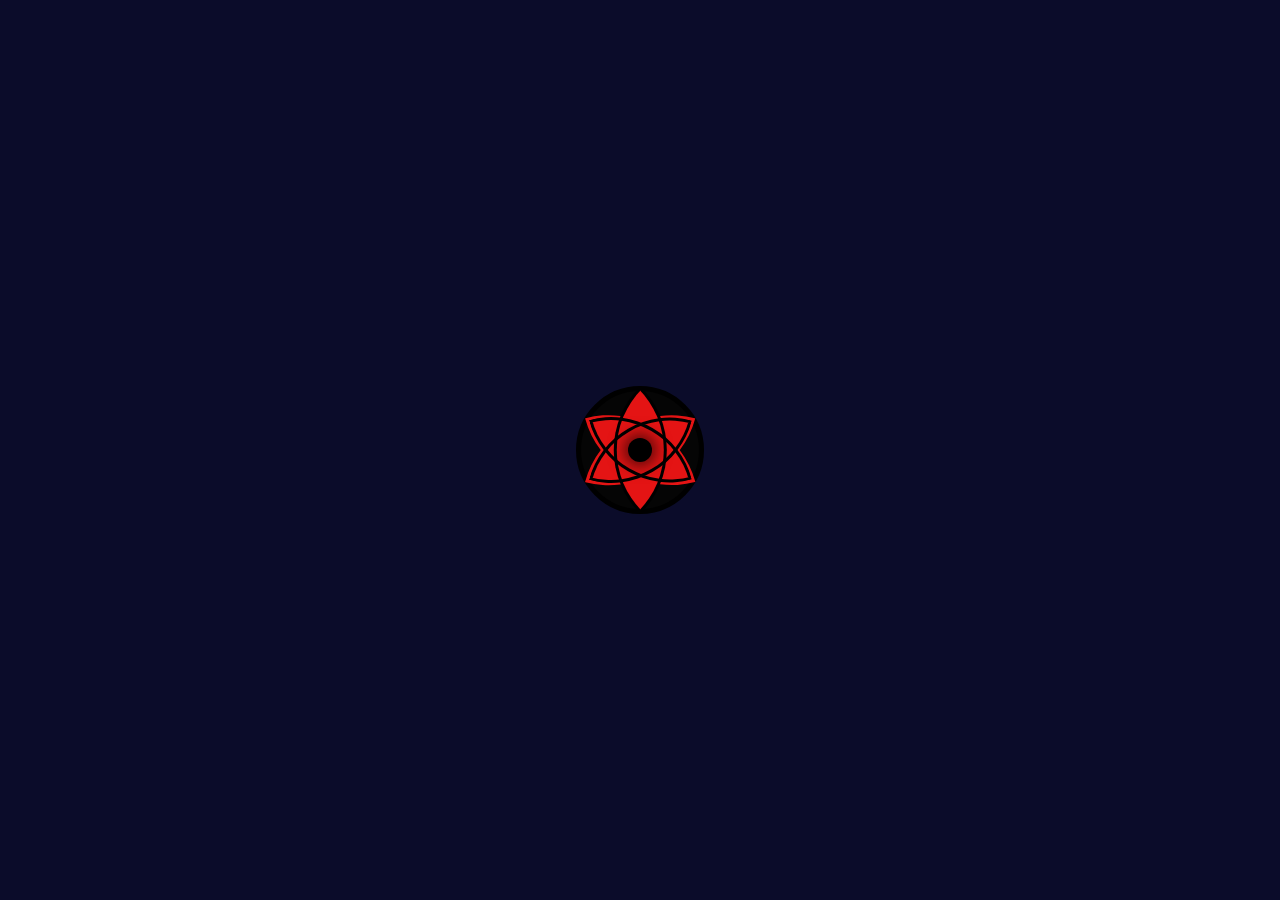
<file: index.html>
<!DOCTYPE html>
<html lang="en">
<head>
    <meta charset="UTF-8">
    <meta http-equiv="X-UA-Compatible" content="IE=edge">
    <meta name="viewport" content="width=device-width, initial-scale=1.0">
    <title>Otaku Network!</title>
    <!-- Google Font -->
        <link href="https://fonts.googleapis.com/css2?family=Oswald:wght@300;400;500;600;700&display=swap" rel="stylesheet">
        <link href="https://fonts.googleapis.com/css2?family=Mulish:wght@300;400;500;600;700;800;900&display=swap"
        rel="stylesheet">
    <!-- Css Styles -->
    <!-- <link rel="stylesheet" href="style.css"> -->
    <link rel="stylesheet" href="css/style.css">
    <link rel="stylesheet" href="css/bootstrap.min.css" type="text/css">
    <link rel="stylesheet" href="css/font-awesome.min.css" type="text/css">
    <link rel="stylesheet" href="css/elegant-icons.css" type="text/css">
    <link rel="stylesheet" href="css/plyr.css" type="text/css">
    <link rel="stylesheet" href="css/nice-select.css" type="text/css">
    <link rel="stylesheet" href="css/owl.carousel.min.css" type="text/css">
    <link rel="stylesheet" href="css/slicknav.min.css" type="text/css">

    <script src="js/jquery-3.3.1.min.js"></script>
    <script src="js/bootstrap.min.js"></script>
    <script src="js/jquery.nice-select.min.js"></script>
    <script src="js/mixitup.min.js"></script>
    <script src="js/owl.carousel.min.js"></script>

</head>
<!-- =============================================================================================================================================================== -->
<body>
        <!-- Page Preloder Start -->
<div class="loadercenter">
<div class="loader">
    <div class="fader">
        <div class="mangekyou">
            <div class="point"></div>
            <div class="point"></div>
            <div class="point"></div>
            <div class="circle"></div>
        </div>
    </div>
</div>
</div>
<div class="display" style="display: none;">
        <!-- Page Loader End -->
<!--=============================================================================================================================================================== -->
    <!-- Header Section Begin -->
    <header class="header">
        <div class="container">
            <div class="row">
                <div class="col-lg-2">
                    <div class="header__logo">
                        <a href="./index.html">
                        <img class="logoimage" src="ota_00000.png">
                        </a>
                    </div>
                </div>
<!-- =============================================================================================================================================================== -->
                <div class="col-lg-8">
                    <div class="header__nav">
                        <nav class="header__menu mobile-menu">
                            <ul>
                                <li class="active"><a href="./index.html">Homepage</a></li>
                                <li><a href="./categories.html">Categories <span class="arrow_carrot-down"></span></a>
                                    <ul class="dropdown">
                                        <li><a href="./categories.html">Categories</a></li>
                                        <li><a href="./anime-details.html">Anime Details</a></li>
                                        <li><a href="./anime-watching.html">Anime Watching</a></li>
                                        <li><a href="./signup.html">Sign Up</a></li>
                                        <li><a href="./login.html">Login</a></li>
                                    </ul>
                                </li>
                                <li><a href="./about us.html">About Us</a></li>
                                <li><a href="./contact us.html">Contact Us</a></li>
                            </ul>
                        </nav>
                    </div>
                </div>
<!-- =============================================================================================================================================================== -->
                <div class="col-lg-2">
                    <div class="header__right">
                        <a href="#" class="search-switch"><span class="icon_search"></span></a>
                        <a href="./login.html"><span class="icon_profile"></span></a>
                    </div>
                </div>
            </div>
            <div id="mobile-menu-wrap"></div>
        </div>
    </header>
    <!-- Header End -->
<!-- ==================================================================================================================================== -->
    <!-- Hero Section Begin -->
    <section class="hero">
        <div class="container">
            <div class="hero__slider owl-carousel   ">
                <div class="hero__items set-bg" data-setbg="https://64.media.tumblr.com/22584abb4281eee52c2627876ce57ae3/7b8b876fb657869d-4e/s540x810/7bc0293c186199d3d9be7025795ccf41a4962df5.gifv">
                    <div class="row">
                        <div class="col-lg-6">
                            <div class="hero__text">
                                <div class="label">Drama, Supernatural Fiction</div>
                                <h2>Oshi No Ko</h2>
                                <p>Sixteen-year-old Ai Hoshino is a talented and beautiful idol who is adored by her fans. She is the personification of a pure, young maiden. But all that glitters is not gold.</p>
                                <a href="https://9anime.pl/watch/oshi-no-ko2.4q1jm/ep-1"><span>Watch Now</span> <i class="fa fa-angle-right"></i></a>
                            </div>
                        </div>
                    </div>
                </div>
<!-- =============================================================================================================================================================== -->
                <div class="hero__items set-bg" data-setbg="https://giffiles.alphacoders.com/215/215753.gif">
                    <div class="row">
                        <div class="col-lg-6">
                            <div class="hero__text">
                                <div class="label">Adventure</div>
                                <h2>One Piece</h2>
                                <p>Follows the adventures of Monkey D. Luffy and his pirate crew in order to find the greatest treasure ever left by the legendary Pirate, Gold Roger. The famous mystery treasure named "One Piece".</p>
                                <a href="https://9anime.pl/watch/one-piece.ov8/ep-1"><span>Watch Now</span> <i class="fa fa-angle-right"></i></a>
                            </div>
                        </div>
                    </div>
                </div>
<!-- =============================================================================================================================================================== -->
                <div class="hero__items set-bg" data-setbg="https://i.pinimg.com/originals/87/01/b6/8701b6518d7b40b50af7a956d8de04c1.gif">
                    <div class="row">
                        <div class="col-lg-6">
                            <div class="hero__text">
                                <div class="label">Action, Adventure</div>
                                <h2>Demon Slayer: Kimetsu no Yaiba Swordsmith Village Arc</h2>
                                <p>A family is attacked by demons and only two members survive - Tanjiro and his sister Nezuko, who is turning into a demon slowly. Tanjiro sets out to become a demon slayer to avenge his family and cure his sister.</p>
                                <a href="https://9anime.pl/watch/demon-slayer-kimetsu-no-yaiba-swordsmith-village-arc.3r7p6/ep-1"><span>Watch Now</span> <i class="fa fa-angle-right"></i></a>
                            </div>
                        </div>
                    </div>
                </div>
<!-- =============================================================================================================================================================== -->
                <div class="hero__items set-bg" data-setbg="https://media.tenor.com/DPQ55uX3azkAAAAd/gojo-red-reversal-gojo-satoru.gif">
                    <div class="row">
                        <div class="col-lg-6">
                            <div class="hero__text">
                                <div class="label">Action, Adventure, Shonen manga</div>
                                <h2>Jujutsu Kaisen</h2>
                                <p>A boy swallows a cursed talisman - the finger of a demon - and becomes cursed himself. He enters a shaman's school to be able to locate the demon's other body parts and thus exorcise himself.</p>
                                <a href="#"><span>Watch Now</span> <i class="fa fa-angle-right"></i></a>
                            </div>
                        </div>
                    </div>
                </div>
<!-- =============================================================================================================================================================== -->
                <div class="hero__items set-bg"
                    data-setbg="https://1.bp.blogspot.com/-EvUZBPlQPkE/XzyGUq0vFWI/AAAAAAAB9Ec/oBAMB8B9RcshE0gG_hjiU1L36u6wXkIJwCPcBGAsYHg/s1600/Sword%2BArt%2BOnline%2B-%2BAlicization%2B-%2BWar%2Bof%2BUnderworld%2B-%2BEpisode%2B18%2B-%2BKirito%2BGrows%2BArm%2BBack.gif">
                    <div class="row">
                        <div class="col-lg-6">
                            <div class="hero__text">
                                <div class="label">Action, Adventure, Fantasy</div>
                                <h2>Sword Art Online: Alicization</h2>
                                <p>The Soul Translator is a state-of-the-art full-dive interface which interacts with the user's Fluctlight—the
                                technological equivalent of a human soul—and fundamentally differs from the orthodox method of sending signals to the
                                brain</p>
                                <a href="#"><span>Watch Now</span> <i class="fa fa-angle-right"></i></a>
                            </div>
                        </div>
                    </div>
                </div>
            </div>
        </div>
    </section>
    <!-- Hero Section End -->
<!-- ==================================================================================================================================== -->
    <!-- Product Section Begin -->
    <section class="product spad">
        <div class="container">
            <div class="row">
                <div class="col-lg-8">
                    <div class="trending__product">
                        <div class="row">
                            <div class="col-lg-8 col-md-8 col-sm-8">
                                <div class="section-title">
                                    <h4>Trending Now</h4>
                                </div>
                            </div>
                            <div class="col-lg-4 col-md-4 col-sm-4">
                                <div class="btn__all">
                                    <a href="#" class="primary-btn">View All <span class="arrow_right"></span></a>
                                </div>
                            </div>
                        </div>
<!-- ==================================================================================================================================== -->
                        <div class="row">
                            <div class="col-lg-4 col-md-6 col-sm-6">
                                <div class="product__item">
                                    <div class="product__item__pic set-bg" data-setbg="https://pbs.twimg.com/media/Fk_JI9SaEAAuKWy.jpg">
                                        <div class="ep">1/1050</div>
                                        <div class="comment"><i class="fa fa-comments"></i> 320</div>
                                        <div class="view"><i class="fa fa-eye"></i> 109141</div>
                                    </div>
                                    <div class="product__item__text">
                                        <ul>
                                            <li>Active</li>
                                            <li>Movie</li>
                                        </ul>
                                        <h5><a href="#">One Piece</a></h5>
                                    </div>
                                </div>
                            </div>
<!-- ==================================================================================================================================== -->
                            <div class="col-lg-4 col-md-6 col-sm-6">
                                <div class="product__item">
                                    <div class="product__item__pic set-bg" data-setbg="https://korruptionstudios.com/wp-content/uploads/2022/12/FYcN6LWXoAAP3II-638x1024.jpeg">
                                        <div class="ep">2 / 12</div>
                                        <div class="comment"><i class="fa fa-comments"></i> 110</div>
                                        <div class="view"><i class="fa fa-eye"></i> 52252</div>
                                    </div>
                                    <div class="product__item__text">
                                        <ul>
                                            <li>Active</li>
                                            <li>Movie</li>
                                        </ul>
                                        <h5><a href="#">Demon Slayer: Kimetsu no Yaiba Swordsmith Village Arc</a></h5>
                                    </div>
                                </div>
                            </div>
<!-- ==================================================================================================================================== -->
                            <div class="col-lg-4 col-md-6 col-sm-6">
                                <div class="product__item">
                                    <div class="product__item__pic set-bg" data-setbg="https://cdn.myanimelist.net/images/anime/1812/134736.jpg">
                                        <div class="ep">2 / 11</div>
                                        <div class="comment"><i class="fa fa-comments"></i>120</div>
                                        <div class="view"><i class="fa fa-eye"></i> 29652</div>
                                    </div>
                                    <div class="product__item__text">
                                        <ul>
                                            <li>Active</li>
                                            <li>Movie</li>
                                        </ul>
                                        <h5><a href="#">Oshi No Ko</a></h5>
                                    </div>
                                </div>
                            </div>
<!-- ==================================================================================================================================== -->
                            <div class="col-lg-4 col-md-6 col-sm-6">
                                <div class="product__item">
                                    <div class="product__item__pic set-bg" data-setbg="https://m.media-amazon.com/images/M/MV5BZGFiMWFhNDAtMzUyZS00NmQ2LTljNDYtMmZjNTc5MDUxMzViXkEyXkFqcGdeQXVyNjAwNDUxODI@._V1_.jpg">
                                        <div class="ep">18 / 18</div>
                                        <div class="comment"><i class="fa fa-comments"></i> 11</div>
                                        <div class="view"><i class="fa fa-eye"></i> 9141</div>
                                    </div>
                                    <div class="product__item__text">
                                        <ul>
                                            <li>Active</li>
                                            <li>Movie</li>
                                        </ul>
                                        <h5><a href="#">Naruto: Shippuden</a></h5>
                                    </div>
                                </div>
                            </div>
<!-- ==================================================================================================================================== -->
                            <div class="col-lg-4 col-md-6 col-sm-6">
                                <div class="product__item">
                                    <div class="product__item__pic set-bg" data-setbg="https://www.animenewsnetwork.com/images/encyc/A25068-1255961537.1679748731.jpg">
                                        <div class="ep">18 / 18</div>
                                        <div class="comment"><i class="fa fa-comments"></i> 11</div>
                                        <div class="view"><i class="fa fa-eye"></i> 9141</div>
                                    </div>
                                    <div class="product__item__text">
                                        <ul>
                                            <li>Active</li>
                                            <li>Movie</li>
                                        </ul>
                                        <h5><a href="#">Dr. Stone: New World</a></h5>
                                    </div>
                                </div>
                            </div>
<!-- ==================================================================================================================================== -->
                            <div class="col-lg-4 col-md-6 col-sm-6">
                                <div class="product__item">
                                    <div class="product__item__pic set-bg" data-setbg="https://m.media-amazon.com/images/M/MV5BNTI5YzIwMDAtNTVhZS00Y2ViLTk3Y2YtMDViYTdiYjNhMzgyXkEyXkFqcGdeQXVyMTEzMTI1Mjk3._V1_.jpg">
                                        <div class="ep">18 / 18</div>
                                        <div class="comment"><i class="fa fa-comments"></i> 11</div>
                                        <div class="view"><i class="fa fa-eye"></i> 9141</div>
                                    </div>
                                    <div class="product__item__text">
                                        <ul>
                                            <li>Active</li>
                                            <li>Movie</li>
                                        </ul>
                                        <h5><a href="#">The Legendary Hero Is Dead!</a></h5>
                                    </div>
                                </div>
                            </div>
                        </div>
                    </div>
                </div>
<!-- =============================================================================================================================================================== -->
                <div class="col-lg-4 col-md-6 col-sm-8">
                    <div class="product__sidebar">
                        <div class="product__sidebar__view">
                            <div class="section-title">
                                <h5>Top Views</h5>
                            </div>
                            <ul class="filter__controls">
                                <li class="active" data-filter="*">Day</li>
                                <li data-filter=".week">Week</li>
                                <li data-filter=".month">Month</li>
                                <li data-filter=".years">Years</li>
                            </ul>
<!-- =============================================================================================================================================================== -->
                            <div class="filter__gallery">
                                <div class="product__sidebar__view__item set-bg mix day years" data-setbg="https://m.media-amazon.com/images/I/81FGQQqTVKL._RI_.jpg">
                                    <div class="ep">18 / ?</div>
                                    <div class="view"><i class="fa fa-eye"></i> 9141</div>
                                    <h5><a href="#">Boruto: Naruto next generations</a></h5>
                                </div>
<!-- =============================================================================================================================================================== -->
                                <div class="product__sidebar__view__item set-bg mix month week" data-setbg="https://preview.redd.it/s3fynbfuyyi41.jpg?width=1920&format=pjpg&auto=webp&s=df4ddad7fce8fb3ff387105af7105559c227c80e">
                                    <div class="ep">18 / ?</div>
                                    <div class="view"><i class="fa fa-eye"></i> 9141</div>
                                    <h5><a href="#">The Seven Deadly Sins: Wrath of the Gods</a></h5>
                                </div>
<!-- =============================================================================================================================================================== -->
                                <div class="product__sidebar__view__item set-bg mix week years" data-setbg="https://media.comicbook.com/2020/09/sword-art-online-inter-intelligence-war-unital-ring-anime-tease--1237833.jpeg?auto=webp">
                                    <div class="ep">18 / ?</div>
                                    <div class="view"><i class="fa fa-eye"></i> 9141</div>
                                    <h5><a href="#">Sword art online alicization war of underworld</a></h5>
                                </div>
<!-- =============================================================================================================================================================== -->
                                <div class="product__sidebar__view__item set-bg mix years month" data-setbg="https://i.ytimg.com/vi/WCxP1BAtSVk/maxresdefault.jpg">
                                    <div class="ep">18 / ?</div>
                                    <div class="view"><i class="fa fa-eye"></i> 9141</div>
                                    <h5><a href="#">Fate/stay night: Heaven's Feel I. presage flower</a></h5>
                                </div>
<!-- =============================================================================================================================================================== -->
                                <div class="product__sidebar__view__item set-bg mix day" data-setbg="https://www.japanfm.fr/wp-content/uploads/2023/02/Jujutsu-kaisen-Yuiji-Sukuna.webp">
                                    <div class="ep">18 / ?</div>
                                    <div class="view"><i class="fa fa-eye"></i> 9141</div>
                                    <h5><a href="#">Jujutsu Kaisen</a></h5>
                                </div>
                            </div>
                        </div>
                    </section>
<!-- =============================================================================================================================================================== -->
            <section class="product spad removepadding">
                        <div class="container">
                            <div class="row">
                                    <div class="trending__product">
                                        <div class="row">
                                                <div class="section-title">
                <div class="popular__product">
                    <div class="row">
                        <div class="col-lg-8 col-md-8 col-sm-8">
                            <div class="section-title">
                                <h4>Popular Shows</h4>
                            </div>
                        </div>
                        <div class="col-lg-4 col-md-4 col-sm-4">
                            <div class="btn__all">
                                <a href="#" class="primary-btn">View All <span class="arrow_right"></span></a>
                            </div>
                        </div>
                    </div>
<!-- =============================================================================================================================================================== -->
                    <div class="row">
                        <div class="col-lg-4 col-md-6 col-sm-6">
                            <div class="product__item">
                                <div class="product__item__pic set-bg" data-setbg="https://media.tenor.com/IYfeN7W7mDcAAAAM/kurumi.gif">
                                    <div class="ep">18 / 18</div>
                                    <div class="comment"><i class="fa fa-comments"></i> 11</div>
                                    <div class="view"><i class="fa fa-eye"></i> 9141</div>
                                </div>
                                <div class="product__item__text">
                                    <ul>
                                        <li>Romantic</li>
                                        <li>Comedy</li>
                                    </ul>
                                    <h5><a href="#">Date A   Live</a></h5>
                                </div>
                            </div>
                        </div>
<!-- =============================================================================================================================================================== -->
                        <div class="col-lg-4 col-md-6 col-sm-6">
                            <div class="product__item">
                                <div class="product__item__pic set-bg" data-setbg="https://media.tenor.com/W0UebYOWiIcAAAAC/tonikaku-kawaii-tonikawa.gif">
                                    <div class="ep">18 / 18</div>
                                    <div class="comment"><i class="fa fa-comments"></i> 11</div>
                                    <div class="view"><i class="fa fa-eye"></i> 9141</div>
                                </div>
                                <div class="product__item__text">
                                    <ul>
                                        <li>Shonen manga</li>
                                        <li>Romantic comedy</li>
                                    </ul>
                                    <h5><a href="#">TONIKAWA: Over The Moon For You</a></h5>
                                </div>
                            </div>
                        </div>
<!-- =============================================================================================================================================================== -->
                        <div class="col-lg-4 col-md-6 col-sm-6">
                            <div class="product__item">
                                <div class="product__item__pic set-bg" data-setbg="https://animeshelter.com/wp-content/uploads/2018/02/tumblr_ouspdhn3sd1vjcm8po1_500.gif">
                                    <div class="ep">18 / 18</div>
                                    <div class="comment"><i class="fa fa-comments"></i> 11</div>
                                    <div class="view"><i class="fa fa-eye"></i> 9141</div>
                                </div>
                                <div class="product__item__text">
                                    <ul>
                                        <li>Anime</li>
                                        <li>Movie</li>
                                        <li>Psychological thriller</li>
                                        <li>Suspense</li>
                                    </ul>
                                    <h5><a href="#">classroom of elite</a></h5>
                                </div>
                            </div>
                        </div>
<!-- =============================================================================================================================================================== -->
                        <div class="col-lg-4 col-md-6 col-sm-6">
                            <div class="product__item">
                                <div class="product__item__pic set-bg" data-setbg="https://giffiles.alphacoders.com/262/26214.gif">
                                    <div class="ep">18 / 18</div>
                                    <div class="comment"><i class="fa fa-comments"></i> 11</div>
                                    <div class="view"><i class="fa fa-eye"></i> 9141</div>
                                </div>
                                <div class="product__item__text">
                                    <ul>
                                        <li>Adventure</li>
                                        <li>Action</li>
                                        <li>Dark Fantasy</li>
                                    </ul>
                                    <h5><a href="#">Re:Zero − Starting Life in Another World</a></h5>
                                </div>
                            </div>
                        </div>
<!-- =============================================================================================================================================================== -->
                        <div class="col-lg-4 col-md-6 col-sm-6">
                            <div class="product__item">
                                <div class="product__item__pic set-bg" data-setbg="https://i.pinimg.com/originals/6b/75/d5/6b75d5716de4c4d6a559eb727973d5fe.gif">
                                    <div class="ep">18 / 18</div>
                                    <div class="comment"><i class="fa fa-comments"></i> 11</div>
                                    <div class="view"><i class="fa fa-eye"></i> 9141</div>
                                </div>
                                <div class="product__item__text">
                                    <ul>
                                        <li>Romantic</li>
                                        <li>Fantasy</li>
                                        <li>Movie</li>
                                    </ul>
                                    <h5><a href="#">Weathering With You</a></h5>
                                </div>
                            </div>
                        </div>
<!-- =============================================================================================================================================================== -->
                        <div class="col-lg-4 col-md-6 col-sm-6">
                            <div class="product__item">
                                <div class="product__item__pic set-bg" data-setbg="https://giffiles.alphacoders.com/348/34809.gif">
                                    <div class="ep">18 / 18</div>
                                    <div class="comment"><i class="fa fa-comments"></i> 11</div>
                                    <div class="view"><i class="fa fa-eye"></i> 9141</div>
                                </div>
                                <div class="product__item__text">
                                    <ul>
                                        <li>Mystery</li>
                                        <li>Psychological</li>
                                        <li>Paranormal</li>
                                    </ul>
                                    <h5><a href="#">Monogatari Series: Second Season</a></h5>
                                </div>
                            </div>
                        </div>
                    </div>
                </div>
            </section>
<!-- ==================================================================================================================================== -->
<!-- Footer Section Begin -->
<div class="footerbg" >
<footer class="footer">
    <div class="page-up">
        <a href="#" id="scrollToTopButton"><span class="arrow_carrot-up"></span></a>
    </div>
    <div class="container">
        <div class="row">
            <div class="col-lg-3">
                <div class="footer__logo">
                    <a href="./index.html"><img class="footerlogoimage" src="ota_00000.png" alt=""></a>
                </div>
            </div>
            <div class="col-lg-6">
                <div class="footer__nav">
                    <ul>
                        <li class="active"><a href="./index.html">Homepage</a></li>
                        <li><a href="./categories.html">Categories</a></li>
                        <li><a href="./about us.html">About us</a></li>
                        <li><a href="#">Contacts</a></li>
                    </ul>
                </div>
            </div>
        </div>
    </div>
</footer>
</div>
<!-- Footer Section End -->

<!-- Search model Begin -->
<div class="search-model">
    <div class="h-100 d-flex align-items-center justify-content-center">
        <div class="search-close-switch"><i class="icon_close"></i></div>
        <form class="search-model-form">
            <input type="text" id="search-input" placeholder="Search here...">
        </form>
    </div>
</div>
<!-- Search model end -->
    <script src="js/jquery.slicknav.js"></script>
    <script src="js/player.js"></script>
    <script src="js/main.js"></script>
</body> 
</html>
</file>
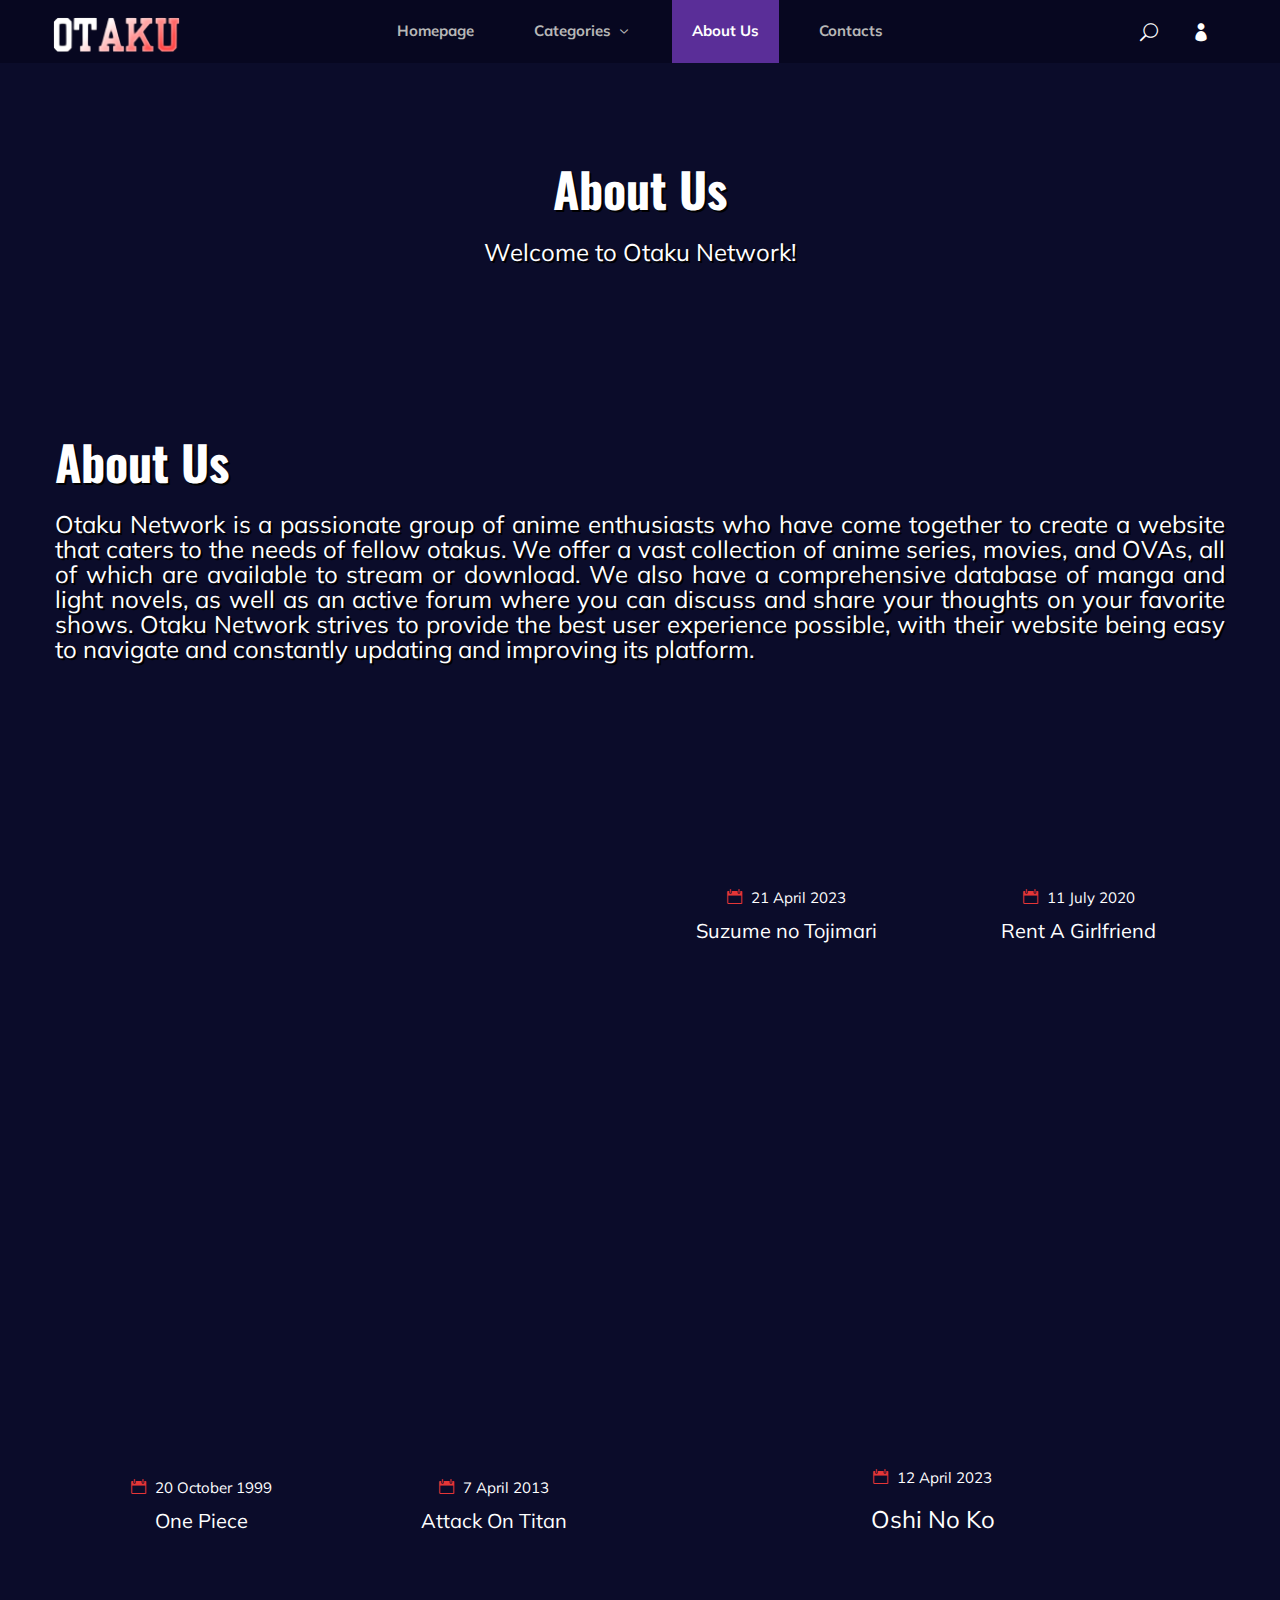
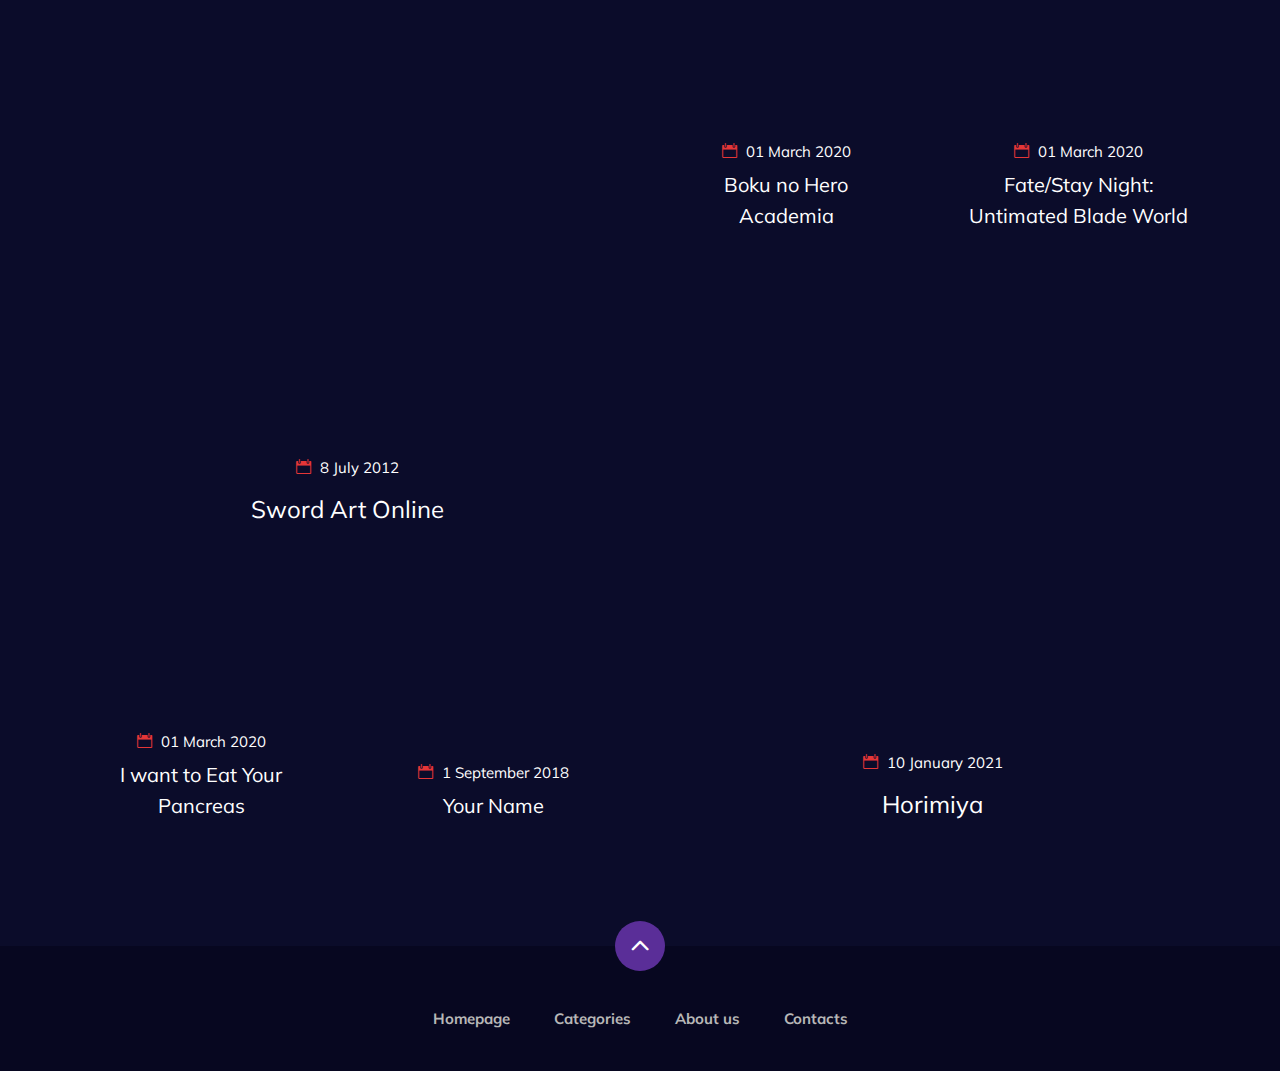
<file: about us.html>
<!DOCTYPE html>
<html lang="zxx">

<head>
    <meta charset="UTF-8">
    <meta name="description" content="Anime Template">
    <meta name="keywords" content="Anime, unica, creative, html">
    <meta name="viewport" content="width=device-width, initial-scale=1.0">
    <meta http-equiv="X-UA-Compatible" content="ie=edge">
    <title>Otaku Network | About Us</title>

    <!-- Google Font -->
    <link href="https://fonts.googleapis.com/css2?family=Oswald:wght@300;400;500;600;700&display=swap" rel="stylesheet">
    <link href="https://fonts.googleapis.com/css2?family=Mulish:wght@300;400;500;600;700;800;900&display=swap"
    rel="stylesheet">

    <!-- Css Styles -->
    <link rel="stylesheet" href="css/bootstrap.min.css" type="text/css">
    <link rel="stylesheet" href="css/font-awesome.min.css" type="text/css">
    <link rel="stylesheet" href="css/elegant-icons.css" type="text/css">
    <link rel="stylesheet" href="css/plyr.css" type="text/css">
    <link rel="stylesheet" href="css/nice-select.css" type="text/css">
    <link rel="stylesheet" href="css/owl.carousel.min.css" type="text/css">
    <link rel="stylesheet" href="css/slicknav.min.css" type="text/css">
    <link rel="stylesheet" href="css/style.css" type="text/css">
</head>

<body>
    <!-- Page Preloder -->
    <div id="preloder">
        <div class="loader"></div>
    </div>

    <!-- Header Section Begin -->
    <header class="header">
        <div class="container">
            <div class="row">
                <div class="col-lg-2">
                    <div class="header__logo">
                        <a href="./index.html">
                            <img class="logoimage" src="ota_00000.png">
                        </a>
                    </div>
                </div>
                <div class="col-lg-8">
                    <div class="header__nav">
                        <nav class="header__menu mobile-menu">
                            <ul>
                                <li><a href="./index.html">Homepage</a></li>
                                <li><a href="./categories.html">Categories <span class="arrow_carrot-down"></span></a>
                                    <ul class="dropdown">
                                        <li><a href="./categories.html">Categories</a></li>
                                        <li><a href="./anime-details.html">Anime Details</a></li>
                                        <li><a href="./anime-watching.html">Anime Watching</a></li>
                                        <li><a href="./signup.html">Sign Up</a></li>
                                        <li><a href="./login.html">Login</a></li>
                                    </ul>
                                </li>
                                <li class="active"><a href="./blog.html">About Us</a></li>
                                <li><a href="./contact us.html">Contacts</a></li>
                            </ul>
                        </nav>
                    </div>
                </div>
                <div class="col-lg-2">
                    <div class="header__right">
                        <a href="#" class="search-switch"><span class="icon_search"></span></a>
                        <a href="./login.html"><span class="icon_profile"></span></a>
                    </div>
                </div>
            </div>
            <div id="mobile-menu-wrap"></div>
        </div>
    </header>
    <!-- Header End -->

    <!-- Normal Breadcrumb Begin -->
    <section class="normal-breadcrumb set-bg" data-setbg="https://media.discordapp.net/attachments/986498657308270623/986499526263185408/saber_00000.jpg?width=1190&height=669">
        <div class="container">
            <div class="row">
                <div class="col-lg-12 text-center">
                    <div class="normal__breadcrumb__text">
                        <h2>About Us</h2>
                        <p>Welcome to Otaku Network!</p>
                    </div>
                </div>
            </div>
        </div>
    </section>
    <!-- Normal Breadcrumb End -->

    <!-- Blog Section Begin -->
    <section class="blog spad">
        <div class="container">
            <div class="row">
                <div>
                <div class="normal__breadcrumb__text">
                    <h2>About Us</h2>
                    <p>Otaku Network is a passionate group of anime enthusiasts who have come together to create a website that caters to the
                    needs of fellow otakus. We offer a vast collection of anime series, movies, and OVAs, all of which are available to
                    stream or download. We also have a comprehensive database of manga and light novels, as well as an active forum where
                    you can discuss and share your thoughts on your favorite shows. Otaku Network strives to provide the best user
                    experience possible, with their website being easy to navigate and constantly updating and improving its platform.</p>
                </div>
                <br>
                </div>
                <div class="col-lg-6">
                    <div class="row">
                        <div class="col-lg-12">
                            <div class="blog__item set-bg" data-setbg="https://beebom.com/wp-content/uploads/2022/12/Demon-Slayer-Season-3-Release-Date-Trailer-Plot-Cast-and-More.jpg?w=751&quality=75">
                            </div>
                        </div>
<!-- ==================================================================================================================================== -->
                        <div class="col-lg-6 col-md-6 col-sm-6">
                            <div class="blog__item small__item set-bg" data-setbg="https://wallpapercave.com/wp/wp9995092.jpg">
                                <div class="blog__item__text">
                                    <p><span class="icon_calendar"></span> 20 October 1999</p>
                                    <h4><a href="#">One Piece</a></h4>
                                </div>
                            </div>
                        </div>
<!-- ==================================================================================================================================== -->
                        <div class="col-lg-6 col-md-6 col-sm-6">
                            <div class="blog__item small__item set-bg" data-setbg="https://cdn.appuals.com/wp-content/uploads/2023/02/%E5%AE%8C%E5%85%A8%E3%81%AA%E8%87%AA%E7%94%B1-3.gif">
                                <div class="blog__item__text">
                                    <p><span class="icon_calendar"></span> 7 April 2013</p>
                                    <h4><a href="#">Attack On Titan</a></h4>
                                </div>
                            </div>
                        </div>
<!-- ==================================================================================================================================== -->
                        <div class="col-lg-12">
                            <div class="blog__item set-bg" data-setbg="https://thumbs.gfycat.com/AdventurousTatteredCondor-size_restricted.gif">
                                <div class="blog__item__text">
                                    <p><span class="icon_calendar"></span> 8 July 2012</p>
                                    <h4><a href="#">Sword Art Online</a></h4>
                                </div>
                            </div>
                        </div>
<!-- ==================================================================================================================================== -->
                        <div class="col-lg-6 col-md-6 col-sm-6">
                            <div class="blog__item small__item set-bg" data-setbg="https://64.media.tumblr.com/67a30e573b1a18b41c952579dfc1f4c5/10760a7576751c2c-2f/s540x810/86eb354a7674b37f8cc71db1d8c462c44e7fb241.gif">
                                <div class="blog__item__text">
                                    <p><span class="icon_calendar"></span> 01 March 2020</p>
                                    <h4><a href="#">I want to Eat Your Pancreas</a></h4>
                                </div>
                            </div>
                        </div>
<!-- ==================================================================================================================================== -->
                        <div class="col-lg-6 col-md-6 col-sm-6">
                            <div class="blog__item small__item set-bg" data-setbg="https://media.tenor.com/jljsGNh5C80AAAAC/your-name-kimi-no-na-wa.gif">
                                <div class="blog__item__text">
                                    <p><span class="icon_calendar"></span> 1 September 2018</p>
                                    <h4><a href="#">Your Name</a></h4>
                                </div>
                            </div>
                        </div>
                    </div>
                </div>
<!-- ==================================================================================================================================== -->
                <div class="col-lg-6">
                    <div class="row">
                        <div class="col-lg-6 col-md-6 col-sm-6">
                            <div class="blog__item small__item set-bg" data-setbg="https://www.themarysue.com/wp-content/uploads/2023/01/Suzume-poster-Makoto-Shinkai.jpg">
                                <div class="blog__item__text">
                                    <p><span class="icon_calendar"></span> 21 April 2023</p>
                                    <h4><a href="#">Suzume no Tojimari</a></h4>
                                </div>
                            </div>
                        </div>
<!-- ==================================================================================================================================== -->
                        <div class="col-lg-6 col-md-6 col-sm-6">
                            <div class="blog__item small__item set-bg" data-setbg="https://media.tenor.com/mfmJagVuZUkAAAAC/chizuru-mizuhara-rent-a-girlfriend.gif">
                                <div class="blog__item__text">
                                    <p><span class="icon_calendar"></span> 11 July 2020</p>
                                    <h4><a href="#">Rent A Girlfriend</a></h4>
                                </div>
                            </div>
                        </div>
<!-- ==================================================================================================================================== -->
                        <div class="col-lg-12">
                            <div class="blog__item set-bg" data-setbg="https://media.tenor.com/Rldb9D5ivnIAAAAC/oshi-no-ko-oshi-no-ko-dance.gif">
                                <div class="blog__item__text">
                                    <p><span class="icon_calendar"></span> 12 April 2023</p>
                                    <h4><a href="#">Oshi No Ko</a></h4>
                                </div>
                            </div>
                        </div>
<!-- ==================================================================================================================================== -->
                        <div class="col-lg-6 col-md-6 col-sm-6">
                            <div class="blog__item small__item set-bg" data-setbg="https://78.media.tumblr.com/5d8b6d8e2ba44602f964dfdc507756c4/tumblr_oydvi4d1Dy1vwqthvo1_500.gif">
                                <div class="blog__item__text">
                                    <p><span class="icon_calendar"></span> 01 March 2020</p>
                                    <h4><a href="#">Boku no Hero Academia</a></h4>
                                </div>
                            </div>
                        </div>
<!-- ==================================================================================================================================== -->
                        <div class="col-lg-6 col-md-6 col-sm-6">
                            <div class="blog__item small__item set-bg" data-setbg="https://media.tenor.com/vl01-wR5ctMAAAAC/fate-stay-night.gif">
                                <div class="blog__item__text">
                                    <p><span class="icon_calendar"></span> 01 March 2020</p>
                                    <h4><a href="#">Fate/Stay Night: Untimated Blade World</a></h4>
                                </div>
                            </div>
                        </div>
<!-- ==================================================================================================================================== -->
                        <div class="col-lg-12">
                            <div class="blog__item set-bg" data-setbg="https://64.media.tumblr.com/5ea91b361d4891b152831537d1238444/9965bff3de1c8878-13/s540x810/254fa1dca51836b1b40682e0a5aaa4682670cf05.gif">
                                <div class="blog__item__text">
                                    <p><span class="icon_calendar"></span> 10 January 2021</p>
                                    <h4><a href="#">Horimiya</a></h4>
                                </div>
                            </div>
                        </div>
                    </div>
                </div>
            </div>
        </div>
    </section>
    <!-- Blog Section End -->
<!-- ==================================================================================================================================== -->
    <!-- Footer Section Begin -->
<div class="footerbg">
    <footer class="footer">
        <div class="page-up">
            <a href="#" id="scrollToTopButton"><span class="arrow_carrot-up"></span></a>
        </div>
        <div class="container">
            <div class="row">
                <div class="col-lg-3">
                    <div class="footer__logo">
                        <a href="./index.html"><img class="footerlogoimage" src="ota_00000.png" alt=""></a>
                    </div>
                </div>
                <div class="col-lg-6">
                    <div class="footer__nav">
                        <ul>
                            <li class="active"><a href="./index.html">Homepage</a></li>
                            <li><a href="#">Categories</a></li>
                            <li><a href="./about us.html">About us</a></li>
                            <li><a href="./contact us.html">Contacts</a></li>
                        </ul>
                    </div>
                </div>
            </div>
        </div>
    </footer>
</div>
      <!-- Footer Section End -->
<!-- ==================================================================================================================================== -->
      <!-- Search model Begin -->
      <div class="search-model">
        <div class="h-100 d-flex align-items-center justify-content-center">
            <div class="search-close-switch"><i class="icon_close"></i></div>
            <form class="search-model-form">
                <input type="text" id="search-input" placeholder="Search here.....">
            </form>
        </div>
    </div>
    <!-- Search model end -->
<!-- ==================================================================================================================================== -->
    <!-- Js Plugins -->
    <script src="js/jquery-3.3.1.min.js"></script>
    <script src="js/bootstrap.min.js"></script>
    <script src="js/player.js"></script>
    <script src="js/jquery.nice-select.min.js"></script>
    <script src="js/mixitup.min.js"></script>
    <script src="js/jquery.slicknav.js"></script>
    <script src="js/owl.carousel.min.js"></script>
    <script src="js/main.js"></script>
</body>
</html>
</file>
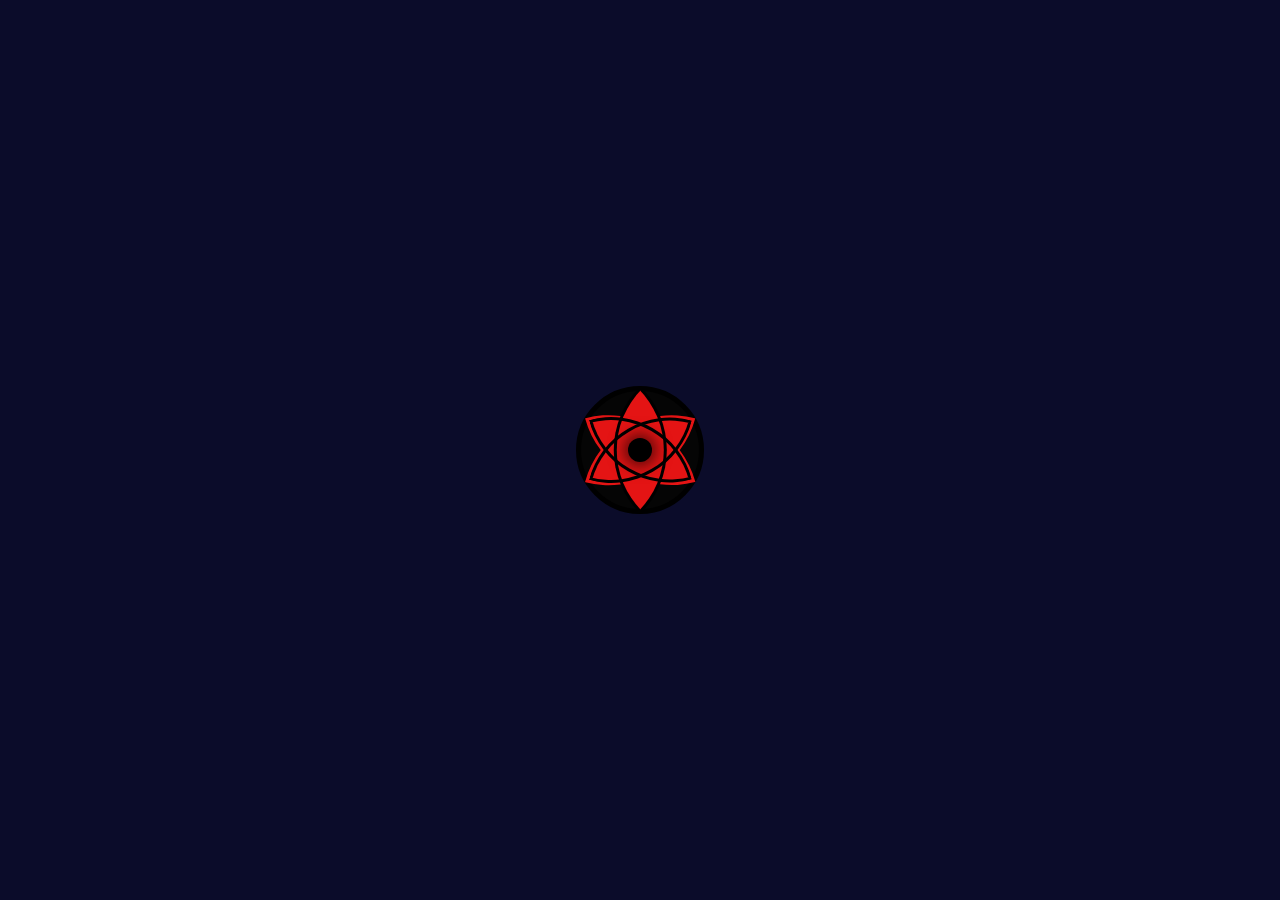
<file: login.html>
<!DOCTYPE html>
<html lang="zxx">

<head>
    <meta charset="UTF-8">
    <meta name="description" content="Anime Template">
    <meta name="keywords" content="Anime, unica, creative, html">
    <meta name="viewport" content="width=device-width, initial-scale=1.0">
    <meta http-equiv="X-UA-Compatible" content="ie=edge">
    <title>Otaku Network | Login</title>

    <!-- Google Font -->
    <link href="https://fonts.googleapis.com/css2?family=Oswald:wght@300;400;500;600;700&display=swap" rel="stylesheet">
    <link href="https://fonts.googleapis.com/css2?family=Mulish:wght@300;400;500;600;700;800;900&display=swap"
    rel="stylesheet">

    <!-- Css Styles -->
    <link rel="stylesheet" href="css/bootstrap.min.css" type="text/css">
    <link rel="stylesheet" href="css/font-awesome.min.css" type="text/css">
    <link rel="stylesheet" href="css/elegant-icons.css" type="text/css">
    <link rel="stylesheet" href="css/plyr.css" type="text/css">
    <link rel="stylesheet" href="css/nice-select.css" type="text/css">
    <link rel="stylesheet" href="css/owl.carousel.min.css" type="text/css">
    <link rel="stylesheet" href="css/slicknav.min.css" type="text/css">
    <link rel="stylesheet" href="css/style.css" type="text/css">
</head>

<body>
        <!-- Page Preloder Start -->
        <div class="loadercenter">
            <div class="loader">
                <div class="fader">
                    <div class="mangekyou">
                        <div class="point"></div>
                        <div class="point"></div>
                        <div class="point"></div>
                        <div class="circle"></div>
                    </div>
                </div>
            </div>
        </div>
        <div class="display" style="display: none;">
            <!-- Page Loader End -->
    <!-- Header Section Begin -->
    <header class="header">
        <div class="container">
            <div class="row">
                <div class="col-lg-2">
                    <div class="header__logo">
                        <a href="./index.html">
                        <img class="logoimage" src="ota_00000.png">
                        </a>
                    </div>
                </div>
                <div class="col-lg-8">
                    <div class="header__nav">
                        <nav class="header__menu mobile-menu">
                            <ul>
                                <li><a href="./index.html">Homepage</a></li>
                                <li><a href="./categories.html">Categories <span class="arrow_carrot-down"></span></a>
                                    <ul class="dropdown">
                                        <li><a href="./categories.html">Categories</a></li>
                                        <li><a href="./anime-details.html">Anime Details</a></li>
                                        <li><a href="./anime-watching.html">Anime Watching</a></li>
                                        <li><a href="./signup.html">Sign Up</a></li>
                                        <li><a href="./login.html">Login</a></li>
                                    </ul>
                                </li>
                                <li><a href="./about us.html">About Us</a></li>
                                <li><a href="./contact us.html">Contact Us</a></li>
                            </ul>
                        </nav>
                    </div>
                </div>
                <div class="col-lg-2">
                    <div class="header__right">
                        <a href="#" class="search-switch"><span class="icon_search"></span></a>
                        <a href="./login.html"><span class="icon_profile"></span></a>
                    </div>
                </div>
            </div>
            <div id="mobile-menu-wrap"></div>
        </div>
    </header>
    <!-- Header End -->

    <!-- Normal Breadcrumb Begin -->
    <section class="normal-breadcrumb set-bg" data-setbg="https://media.discordapp.net/attachments/986498657308270623/986499526263185408/saber_00000.jpg?width=1190&height=669">
        <div class="container">
            <div class="row">
                <div class="col-lg-12 text-center">
                    <div class="normal__breadcrumb__text">
                        <h2>Login</h2>
                        <p>Welcome to Otaku Network!</p>
                    </div>
                </div>
            </div>
        </div>
    </section>
    <!-- Normal Breadcrumb End -->

    <!-- Login Section Begin -->
    <section class="login spad">
        <div class="container">
            <div class="row">
                <div class="col-lg-6">
                    <div class="login__form">
                        <h3>Login</h3>
                        <form action="#">
                            <div class="input__item">
                                <input type="email" placeholder="Email address" required>
                                <span class="icon_mail"></span>
                            </div>
                            <div class="input__item">
                                <input type="password" placeholder="Password" required minlength="8">
                                <span class="icon_lock"></span>
                            </div>
                            <input type="submit" value="Login Now" class="site-btn"> 
                        </form>
                        <a href="#" class="forget_pass">Forgot Your Password?</a>
                    </div>
                </div>
                <div class="col-lg-6">
                    <div class="login__register">
                        <h3>Dont’t Have An Account?</h3>
                        <a href="./signup.html" class="primary-btn">Register Now</a>
                    </div>
                </div>
            </div>
            <div class="login__social">
                <div class="row d-flex justify-content-center">
                    <div class="col-lg-6">
                        <div class="login__social__links">
                            <span>or</span>
                            <ul>
                                <li><a href="#" class="facebook"><i class="fa fa-facebook"></i> Sign in With
                                Facebook</a></li>
                                <li><a href="#" class="google"><i class="fa fa-google"></i> Sign in With Google</a></li>
                                <li><a href="#" class="twitter"><i class="fa fa-twitter"></i> Sign in With Twitter</a>
                                </li>
                            </ul>
                        </div>
                    </div>
                </div>
            </div>
        </div>
    </section>
    <!-- Login Section End -->

    <!-- Footer Section Begin -->
    <footer class="footer">
        <div class="page-up">
            <a href="#" id="scrollToTopButton"><span class="arrow_carrot-up"></span></a>
        </div>
        <div class="container">
            <div class="row">
                <div class="col-lg-3">
                    <div class="footer__logo">
                        <a href="./index.html"><img class="footerlogoimage" src="ota_00000.png" alt=""></a>
                    </div>
                </div>
                <div class="col-lg-6">
                    <div class="footer__nav">
                        <ul>
                            <li class="active"><a href="./index.html">Homepage</a></li>
                            <li><a href="./categories.html">Categories</a></li>
                            <li><a href="./about us.html">About Us</a></li>
                            <li><a href="./contact us.html">Contacts</a></li>
                        </ul>
                    </div>
                </div>
              </div>
          </div>
      </footer>
      <!-- Footer Section End -->

      <!-- Search model Begin -->
      <div class="search-model">
        <div class="h-100 d-flex align-items-center justify-content-center">
            <div class="search-close-switch"><i class="icon_close"></i></div>
            <form class="search-model-form">
                <input type="text" id="search-input" placeholder="Search here.....">
            </form>
        </div>
    </div>
</div>
    <!-- Search model end -->

    <!-- Js Plugins -->
    <script src="js/jquery-3.3.1.min.js"></script>
    <script src="js/bootstrap.min.js"></script>
    <script src="js/player.js"></script>
    <script src="js/jquery.nice-select.min.js"></script>
    <script src="js/mixitup.min.js"></script>
    <script src="js/jquery.slicknav.js"></script>
    <script src="js/owl.carousel.min.js"></script>
    <script src="js/main.js"></script>


</body>

</html>
</file>
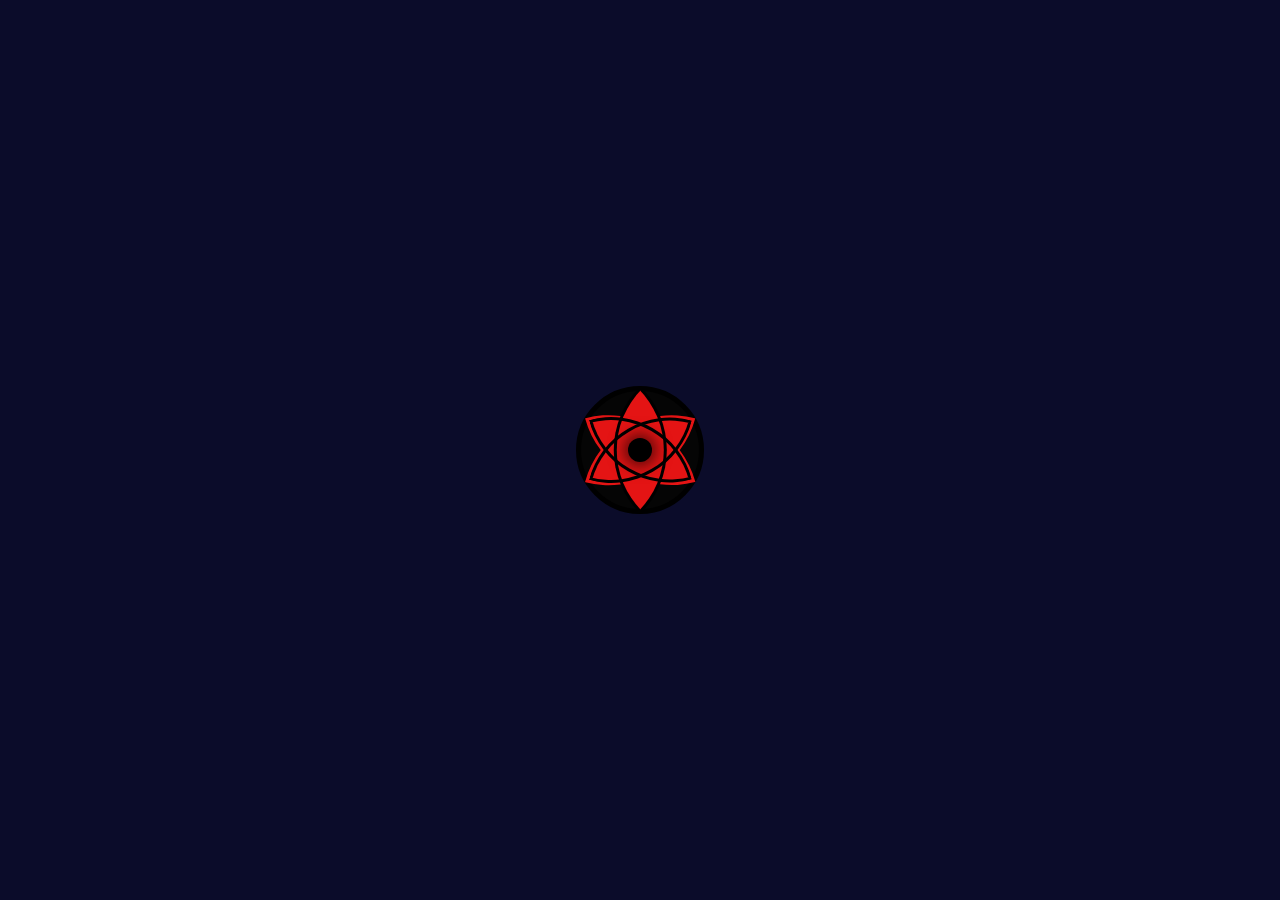
<file: signup.html>
<!DOCTYPE html>
<html lang="zxx">

<head>
    <meta charset="UTF-8">
    <meta name="description" content="Anime Template">
    <meta name="keywords" content="Anime, unica, creative, html">
    <meta name="viewport" content="width=device-width, initial-scale=1.0">
    <meta http-equiv="X-UA-Compatible" content="ie=edge">
    <title>Otaku Network | Signup</title>

    <!-- Google Font -->
    <link href="https://fonts.googleapis.com/css2?family=Oswald:wght@300;400;500;600;700&display=swap" rel="stylesheet">
    <link href="https://fonts.googleapis.com/css2?family=Mulish:wght@300;400;500;600;700;800;900&display=swap"
    rel="stylesheet">

    <!-- Css Styles -->
    <link rel="stylesheet" href="css/bootstrap.min.css" type="text/css">
    <link rel="stylesheet" href="css/font-awesome.min.css" type="text/css">
    <link rel="stylesheet" href="css/elegant-icons.css" type="text/css">
    <link rel="stylesheet" href="css/plyr.css" type="text/css">
    <link rel="stylesheet" href="css/nice-select.css" type="text/css">
    <link rel="stylesheet" href="css/owl.carousel.min.css" type="text/css">
    <link rel="stylesheet" href="css/slicknav.min.css" type="text/css">
    <link rel="stylesheet" href="css/style.css" type="text/css">
</head>

<body>
        <!-- Page Preloder Start -->
        <div class="loadercenter">
            <div class="loader">
                <div class="fader">
                    <div class="mangekyou">
                        <div class="point"></div>
                        <div class="point"></div>
                        <div class="point"></div>
                        <div class="circle"></div>
                    </div>
                </div>
            </div>
        </div>
        <div class="display" style="display: none;">
            <!-- Page Loader End -->
    <!-- Header Section Begin -->
    <header class="header">
        <div class="container">
            <div class="row">
                <div class="col-lg-2">
                    <div class="header__logo">
                        <a href="./index.html">
                        <img class="logoimage" src="ota_00000.png">
                        </a>
                    </div>
                </div>
                <div class="col-lg-8">
                    <div class="header__nav">
                        <nav class="header__menu mobile-menu">
                            <ul>
                                <li><a href="./index.html">Homepage</a></li>
                                <li><a href="./categories.html">Categories <span class="arrow_carrot-down"></span></a>
                                    <ul class="dropdown">
                                        <li><a href="./categories.html">Categories</a></li>
                                        <li><a href="./anime-details.html">Anime Details</a></li>
                                        <li><a href="./anime-watching.html">Anime Watching</a></li>
                                        <li><a href="./blog-details.html">Blog Details</a></li>
                                        <li><a href="./signup.html">Sign Up</a></li>
                                        <li><a href="./login.html">Login</a></li>
                                    </ul>
                                </li>
                                <li><a href="./about us.html">About Us</a></li>
                                <li><a href="#">Contacts</a></li>
                            </ul>
                        </nav>
                    </div>
                </div>
                <div class="col-lg-2">
                    <div class="header__right">
                        <a href="#" class="search-switch"><span class="icon_search"></span></a>
                        <a href="./login.html"><span class="icon_profile"></span></a>
                    </div>
                </div>
            </div>
            <div id="mobile-menu-wrap"></div>
        </div>
    </header>
    <!-- Header End -->

    <!-- Normal Breadcrumb Begin -->
    <section class="normal-breadcrumb set-bg" data-setbg="https://media.discordapp.net/attachments/986498657308270623/986499526263185408/saber_00000.jpg?width=1190&height=669">
        <div class="container">
            <div class="row">
                <div class="col-lg-12 text-center">
                    <div class="normal__breadcrumb__text">
                        <h2>Sign Up</h2>
                        <p>Welcome to Otaku Network!</p>
                    </div>
                </div>
            </div>
        </div>
    </section>
    <!-- Normal Breadcrumb End -->

    <!-- Signup Section Begin -->
    <section class="signup spad">
        <div class="container">
            <div class="row">
                <div class="col-lg-6">
                    <div class="login__form">
                        <h3>Sign Up</h3>
                        <form action="#">
                            <div class="input__item">
                                <input type="email" placeholder="Email address" required>
                                <span class="icon_mail"></span>
                            </div>
                            <div class="input__item">
                                <input type="text" placeholder="Your Name" required>
                                <span class="icon_profile"></span>
                            </div>
                            <div class="input__item">
                                <input type="password" placeholder="Password" required minlength="8">
                                <span class="icon_lock"></span>
                            </div>
                            <input type="submit" value="Signin Now" class="site-btn">
                        </form>
                        <h5>Already have an account? <a href="./login.html">Log In!</a></h5>
                    </div>
                </div>
                <div class="col-lg-6">
                    <div class="login__social__links">
                        <h3>Login With:</h3>
                        <ul>
                            <li><a href="#" class="facebook"><i class="fa fa-facebook"></i> Sign in With Facebook</a>
                            </li>
                            <li><a href="#" class="google"><i class="fa fa-google"></i> Sign in With Google</a></li>
                            <li><a href="#" class="twitter"><i class="fa fa-twitter"></i> Sign in With Twitter</a></li>
                        </ul>
                    </div>
                </div>
            </div>
        </div>
    </section>
    <!-- Signup Section End -->

    <!-- Footer Section Begin -->
    <footer class="footer">
        <div class="page-up">
            <a href="#" id="scrollToTopButton"><span class="arrow_carrot-up"></span></a>
        </div>
        <div class="container">
            <div class="row">
                <div class="col-lg-3">
                    <div class="footer__logo">
                        <a href="./index.html"><img class="footerlogoimage" src="ota_00000.png" alt=""></a>
                    </div>
                </div>
                <div class="col-lg-6">
                    <div class="footer__nav">
                        <ul>
                            <li class="active"><a href="./index.html">Homepage</a></li>
                            <li><a href="./categories.html">Categories</a></li>
                            <li><a href="./blog.html">About Us</a></li>
                            <li><a href="#">Contacts</a></li>
                        </ul>
                    </div>
                </div>
              </div>
          </div>
      </footer>
      <!-- Footer Section End -->

      <!-- Search model Begin -->
      <div class="search-model">
        <div class="h-100 d-flex align-items-center justify-content-center">
            <div class="search-close-switch"><i class="icon_close"></i></div>
            <form class="search-model-form">
                <input type="text" id="search-input" placeholder="Search here.....">
            </form>
        </div>
    </div>
    </div>
    <!-- Search model end -->

    <!-- Js Plugins -->
    <script src="js/jquery-3.3.1.min.js"></script>
    <script src="js/bootstrap.min.js"></script>
    <script src="js/player.js"></script>
    <script src="js/jquery.nice-select.min.js"></script>
    <script src="js/mixitup.min.js"></script>
    <script src="js/jquery.slicknav.js"></script>
    <script src="js/owl.carousel.min.js"></script>
    <script src="js/main.js"></script>

</body>

</html>
</file>
<file: css/style.css>
/*----------------------------------------*/
/* Default CSS
/*----------------------------------------*/

html,
body {
	height: 100%;
	font-family: "Mulish", sans-serif;
	-webkit-font-smoothing: antialiased;
	background: #0b0c2a;
	text-align: justify;
}

h1,
h2,
h3,
h4,
h5,
h6 {
	margin: 0;	
	color: #111111;
	font-weight: 400;
	font-family: "Mulish", sans-serif;
}

h1 {
	font-size: 70px;
}

h2 {
	font-size: 36px;
}

h3 {
	font-size: 30px;
}

h4 {
	font-size: 24px;
}

h5 {
	font-size: 18px;
}

h6 {
	font-size: 16px;
}

p {
	font-size: 15px;
	font-family: "Mulish", sans-serif;
	color: #3d3d3d;
	font-weight: 400;
	line-height: 25px;
	margin: 0 0 15px 0;
}

img {
	max-width: 100%;
}

input:focus,
select:focus,
button:focus,
textarea:focus {
	outline: none;
}

a:hover,
a:focus {
	text-decoration: none;
	outline: none;
	color: #ffffff;
}

ul,
ol {
	padding: 0;
	margin: 0;
}

/*---------------------
  Helper CSS
-----------------------*/

.spacial-controls {
	position: fixed;
	width: 111px;
	height: 91px;
	top: 0;
	right: 0;
	z-index: 999;
}

.spacial-controls .search-switch {
	display: block;
	height: 100%;
	padding-top: 30px;
	background: #323232;
	text-align: center;
	cursor: pointer;
}

.search-model {
	display: none;
	position: fixed;
	width: 100%;
	height: 100%;
	left: 0;
	top: 0;
	background: #000;
	z-index: 99999;
}

.search-model-form {
	padding: 0 15px;
}

.search-model-form input {
	width: 500px;
	font-size: 40px;
	border: none;
	border-bottom: 2px solid #333;
	background: 0 0;
	color: #999;
}

.search-close-switch {
	position: absolute;
	width: 50px;
	height: 50px;
	background: #333;
	color: #fff;
	text-align: center;
	border-radius: 50%;
	font-size: 28px;
	line-height: 28px;
	top: 30px;
	cursor: pointer;
	display: -webkit-box;
	display: -ms-flexbox;
	display: flex;
	-webkit-box-align: center;
	-ms-flex-align: center;
	align-items: center;
	-webkit-box-pack: center;
	-ms-flex-pack: center;
	justify-content: center;
}

.logoimage{
	position: absolute;
	top: 17px;
	right: 100px;
	height: 35px;
}

.section-title {
	margin-bottom: 30px;
}

.section-title h4,
.section-title h5 {
	color: #ffffff;
	font-weight: 600;
	line-height: 21px;
	text-transform: uppercase;
	padding-left: 20px;
	position: relative;
	font-family: "Oswald", sans-serif;
}

.section-title h4:after,
.section-title h5:after {
	position: absolute;
	left: 0;
	top: -6px;
	height: 32px;
	width: 4px;
	background: #5A2E98;
	content: "";
}

.set-bg {
	background-repeat: no-repeat;
	background-size: cover;
	background-position: top center;
	Backdrop-filter: blur;
}

/* .spad {
	padding-top: 100px;
	padding-bottom: 100px;
} */


.text-white h1,
.text-white h2,
.text-white h3,
.text-white h4,
.text-white h5,
.text-white h6,
.text-white p,
.text-white span,
.text-white li,
.text-white a {
	color: #fff;
}

/* buttons */

.primary-btn {
	display: inline-block;
	font-size: 13px;
	font-weight: 700;
	text-transform: uppercase;
	color: #ffffff;
	letter-spacing: 2px;
}

.primary-btn span {
	font-size: 18px;
	margin-left: 5px;
	position: relative;
	top: 3px;
}

.site-btn {
	font-size: 13px;
	color: #ffffff;
	background: #e53637;
	font-weight: 700;
	border: none;
	border-radius: 2px;
	letter-spacing: 2px;
	text-transform: uppercase;
	display: inline-block;
	padding: 12px 30px;
}


/* Page Loader  */

.loadercenter {
	position: absolute;
	left: 45%
}

.loader {
	position: absolute;
}

.mangekyou {
	background: #050505;
	width: 8em;
	height: 8em;
	position: relative;
	border: 5px #000 solid;
	animation: spin 2s ease-in-out;
	animation-iteration-count: 3;
}

.mangekyou .point {
	position: absolute;
	top: 50%;
	left: 50%;
	height: 5.6em;
	width: 5.6em;
	background: #e41414;
	animation: shine 5s ease-in-out;

}

.fader {
	margin: 0;
	padding: 0;
	display: flex;
	justify-content: space-evenly;
	align-items: center;
	min-height: 100vh;
	animation: fadeout 2s;
	animation-delay: 4s;
}

.mangekyou .point:nth-child(1) {
	border-radius: 0% 100% 0% 100% / 0% 100% 0% 100%;
	transform: translate(-50%, -50%) rotate(-15deg);
}

.mangekyou .point:nth-child(2) {
	border-radius: 100% 0% 100% 0% / 100% 0% 100% 0%;
	transform: translate(-50%, -50%) rotate(15deg);
}

.mangekyou .point:nth-child(3) {
	border-radius: 100% 0% 100% 0% / 100% 0% 100% 0%;
	transform: translate(-50%, -50%) rotate(-45deg);
	border: 3px #000 solid;
}

.mangekyou .point:nth-child(3)::before,
.mangekyou .point:nth-child(3)::after {
	content: "";
	position: absolute;
	top: 50%;
	left: 50%;
	border: inherit;
	width: 100%;
	height: 100%;
	border-radius: inherit;
}

.mangekyou .point:nth-child(3)::before {
	transform: translate(-50%, -50%) rotate(-60deg);
}

.mangekyou .point:nth-child(3)::after {
	transform: translate(-50%, -50%) rotate(60deg);
}

.mangekyou,
.tomoe,
.circle,
.inner-ring {
	border-radius: 50%;
}

.tomoe,
.circle {
	position: absolute;
	width: 1em;
	height: 1em;
	background: #000;
	z-index: 2;
}

.tomoe:nth-child(1) {
	top: -0.5em;
	left: 50%;
	transform: translateX(-50%);
}

.tomoe::before {
	content: "";
	position: absolute;
	box-sizing: border-box;
	top: -0.5em;
	width: 1.9em;
	height: 0.9em;
	border-left: 16px solid #000;
	border-radius: 100% 0 0 0;
}

.tomoe:nth-child(2) {
	bottom: 0.5em;
	left: -0.3em;
	transform: rotate(-120deg);
}

.tomoe:nth-child(3) {
	bottom: 0.5em;
	right: -0.3em;
	transform: rotate(120deg);
}

.mangekyou .circle {
	top: 50%;
	left: 50%;
	transform: translate(-50%, -50%);
	width: 1.5em;
	height: 1.5em;
	box-shadow: 0 0 15px 5px rgba(0, 0, 0, 0.6);
}

@keyframes spin {
	0% {
		transform: rotate(0deg);
	}

	100% {
		transform: rotate(720deg);
	}
}

@keyframes shine {
	0% {
		background: #e41414;
		opacity: 0;
	}

	50% {
		background: #f03a3a;
		box-shadow: 0 0 4px 4px #f03a3a;
	}

	100% {
		box-shadow: none;
		background: #e41414;
		opacity: 1;
	}
}

@keyframes fadeout {
	0% {
		opacity: 1;
	}

	100% {
		opacity: 0;
	}
}

@-webkit-keyframes fadeIn {
	from {
		opacity: 0;
	}

	to {
		opacity: 1;
	}
}

@-moz-keyframes fadeIn {
	from {
		opacity: 0;
	}

	to {
		opacity: 1;
	}
}

@keyframes fadeIn {
	from {
		opacity: 0;
	}

	to {
		opacity: 1;
	}
}

/*---------------------
  Header
-----------------------*/

.header {
	background: #070720;
}

.header__logo {
	padding: 20px 0 17px;
}

.header__logo a {
	display: inline-block;
}

.header__menu {
	text-align: center;
}

.header__menu ul li {
	list-style: none;
	display: inline-block;
	position: relative;
	margin-right: 16px;
}

.header__menu ul li.active a {
	background: #5A2E98;
	color: #ffffff;
}

.header__menu ul li:hover a {
	color: #ffffff;
}

.header__menu ul li:hover .dropdown {
	top: 62px;
	opacity: 1;
	visibility: visible;
}

.header__menu ul li:hover .dropdown li a {
	background: transparent;
}

.header__menu ul li:last-child {
	margin-right: 0;
}

.header__menu ul li .dropdown {
	position: absolute;
	left: 0;
	top: 82px;
	width: 150px;
	background: #ffffff;
	text-align: left;
	padding: 5px 0;
	z-index: 9;
	opacity: 0;
	visibility: hidden;
	-webkit-transition: all, 0.3s;
	-o-transition: all, 0.3s;
	transition: all, 0.3s;
}

.header__menu ul li .dropdown li {
	display: block;
	margin-right: 0;
}

.header__menu ul li .dropdown li a {
	font-size: 14px;
	color: #111111;
	font-weight: 500;
	padding: 5px 20px;
}

.header__menu ul li a {
	font-size: 15px;
	color: #b7b7b7;
	display: block;
	font-weight: 700;
	-webkit-transition: all, 0.5s;
	-o-transition: all, 0.5s;
	transition: all, 0.5s;
	padding: 20px;
}

.header__menu ul li a span {
	position: relative;
	font-size: 17px;
	top: 2px;
}

.header__right {
	text-align: right;
	padding: 20px 0 15px;
}

.header__right a {
	display: inline-block;
	font-size: 18px;
	color: #ffffff;
	margin-right: 30px;
}

.header__right a:last-child {
	margin-right: 0;
}

.slicknav_menu {
	display: none;
}

/*---------------------
  Hero
-----------------------*/

.hero {
	padding-top: 50px;
}

.hero__items {
	padding: 250px 0 42px 50px;
	border-radius: 5px;
}

.hero__text {
	position: relative;
	z-index: 9;
}

.hero__text .label {
	font-size: 13px;
	color: #e53637;
	background: #ffffff;
	padding: 5px 14px 3px;
	display: inline-block;
	position: relative;
	top: -100px;
	opacity: 0;
	-webkit-transition: all, 0.2s;
	-o-transition: all, 0.2s;
	transition: all, 0.2s;
}

.hero__text h2 {
	color: #ffffff;
	font-size: 42px;
	font-family: "Oswald", sans-serif;
	font-weight: 700;
	line-height: 52px;
	margin-top: 35px;
	margin-bottom: 8px;
	position: relative;
	top: -100px;
	opacity: 0;
	-webkit-transition: all, 0.4s;
	-o-transition: all, 0.4s;
	transition: all, 0.4s;
}

.hero__text p {
	color: #ffffff;
	text-shadow: 1px 2px #000;
	font-size: 16px;
	margin-bottom: 40px;
	position: relative;
	top: -100px;
	opacity: 0;
	-webkit-transition: all, 0.6s;
	-o-transition: all, 0.6s;
	transition: all, 0.6s;
}

.hero__text a {
	position: relative;
	top: -100px;
	opacity: 0;
	-webkit-transition: all, 0.8s;
	-o-transition: all, 0.8s;
	transition: all, 0.8s;
}

.hero__text a span {
	font-size: 13px;
	color: #ffffff;
	background: #e53637;
	display: inline-block;
	font-weight: 700;
	letter-spacing: 2px;
	text-transform: uppercase;
	padding: 14px 20px;
	border-radius: 4px 0 0 4px;
	margin-right: 1px;
}

.hero__text a i {
	font-size: 20px;
	display: inline-block;
	background: #e53637;
	padding: 11px 5px 16px 8px;
	color: #ffffff;
	border-radius: 0 4px 4px 0;
}

.hero__slider.owl-carousel .owl-item.active .hero__text .label {
	top: 0;
	opacity: 1;
}

.hero__slider.owl-carousel .owl-item.active .hero__text h2 {
	top: 0;
	opacity: 1;
}

.hero__slider.owl-carousel .owl-item.active .hero__text p {
	top: 0;
	opacity: 1;
}

.hero__slider.owl-carousel .owl-item.active .hero__text a {
	top: 0;
	opacity: 1;
}

.hero__slider.owl-carousel .owl-dots {
	position: absolute;
	left: 0;
	bottom: 10px;
	width: 100%;
	text-align: center;
}

.hero__slider.owl-carousel .owl-dots button {
	height: 8px;
	width: 8px;
	background: #b7b7b7;
	border-radius: 50%;
	margin-right: 10px;
}

.hero__slider.owl-carousel .owl-dots button.active {
	background: #ffffff;
}

.hero__slider.owl-carousel .owl-dots button:last-child {
	margin-right: 0;
}

.hero__slider.owl-carousel .owl-nav button {
	font-size: 36px;
	height: 66px;
	width: 66px;
	background: #0008ff;
	line-height: 66px;
	text-align: center;
	color: #ffffff;
	-webkit-transform: rotate(45deg);
	-ms-transform: rotate(45deg);
	transform: rotate(45deg);
	position: relative;
	z-index: 1;
	position: absolute;
	left: -33px;
	top: 50%;
	margin-top: -47px;
}

.hero__slider.owl-carousel .owl-nav button.owl-next {
	left: auto;
	right: -33px;
}

.hero__slider.owl-carousel .owl-nav button:after {
	position: absolute;
	top: 6px;
	left: 0;
	right: 0;
	height: 54px;
	width: 54px;
	background: rgba(255, 10, 10, 0.922);
	content: "";
	z-index: -1;
	margin: 0 auto;
}

.hero__slider.owl-carousel .owl-nav button span {
	-webkit-transform: rotate(-45deg);
	-ms-transform: rotate(-45deg);
	transform: rotate(-45deg);
	display: block;
	z-index: 1;
}

/*---------------------
  Product
-----------------------*/

.product {
	/* padding-bottom: 60px; */
	padding-top: 80px;
}

.product-page {
	padding-top: 60px;
}

.btn__all {
	text-align: right;
	margin-bottom: 30px;
}

.trending__product {
	margin-bottom: 50px;
}

.popular__product {
	margin-bottom: 50px;
}

.recent__product {
	margin-bottom: 50px;
}

.product__item {
	margin-bottom: 30px;
}

.product__item__pic {
	height: 325px;
	position: relative;
	border-radius: 5px;
}

.product__item__pic .ep {
	font-size: 13px;
	color: #ffffff;
	background: #e53637;
	display: inline-block;
	padding: 2px 12px;
	border-radius: 4px;
	position: absolute;
	left: 10px;
	top: 10px;
}

.product__item__pic .comment {
	font-size: 13px;
	color: #ffffff;
	background: #3d3d3d;
	display: inline-block;
	padding: 2px 10px;
	border-radius: 4px;
	position: absolute;
	left: 10px;
	bottom: 10px;
}

.product__item__pic .view {
	font-size: 13px;
	color: #ffffff;
	background: #3d3d3d;
	display: inline-block;
	padding: 2px 10px;
	border-radius: 4px;
	position: absolute;
	right: 10px;
	bottom: 10px;
}

.product__item__text {
	padding-top: 20px;
}

.product__item__text ul {
	margin-bottom: 10px;
}

.product__item__text ul li {
	list-style: none;
	font-size: 10px;
	color: #ffffff;
	font-weight: 700;
	padding: 1px 10px;
	background: rgba(255, 255, 255, 0.2);
	border-radius: 50px;
	display: inline-block;
}

.product__item__text h5 a {
	color: #ffffff;
	font-weight: 700;
	line-height: 26px;
}

.product__sidebar .section-title h5 {
	color: #ffffff;
	font-weight: 600;
	font-family: "Oswald", sans-serif;
	line-height: 21px;
	text-transform: uppercase;
	padding-left: 20px;
	position: relative;
}

.product__sidebar .section-title h5:after {
	position: absolute;
	left: 0;
	top: -6px;
	height: 32px;
	width: 4px;
	background: #5A2E98;
	content: "";
}

.product__sidebar__view {
	position: relative;
	margin-bottom: 80px;
}

.product__sidebar__view .filter__controls {
	position: absolute;
	right: 0;
	top: -5px;
}

.product__sidebar__view .filter__controls li {
	list-style: none;
	font-size: 13px;
	color: #b7b7b7;
	display: inline-block;
	margin-right: 7px;
	cursor: pointer;
}

.product__sidebar__view .filter__controls li.active {
	color: #ffffff;
}

.product__sidebar__view .filter__controls li:last-child {
	margin-right: 0;
}

.product__sidebar__view__item {
	height: 190px;
	position: relative;
	border-radius: 5px;
	margin-bottom: 20px;
}

.product__sidebar__view__item .ep {
	font-size: 13px;
	color: #ffffff;
	background: #e53637;
	display: inline-block;
	padding: 2px 12px;
	border-radius: 4px;
	position: absolute;
	left: 10px;
	top: 10px;
}

.product__sidebar__view__item .view {
	font-size: 13px;
	color: #ffffff;
	background: #3d3d3d;
	display: inline-block;
	padding: 2px 10px;
	border-radius: 4px;
	position: absolute;
	right: 10px;
	top: 10px;
}

.product__sidebar__view__item h5 {
	position: absolute;
	left: 0;
	bottom: 25px;
	width: 100%;
	padding: 0 30px 0 20px;
}

.product__sidebar__view__item h5 a {
	color: #ffffff;
	font-weight: 700;
	line-height: 26px;
}

.product__sidebar__comment {
	margin-bottom: 35px;
}

.product__sidebar__comment__item {
	margin-bottom: 20px;
	overflow: hidden;
}

.product__sidebar__comment__item__pic {
	float: left;
	margin-right: 15px;
}

.product__sidebar__comment__item__text {
	overflow: hidden;
}

.product__sidebar__comment__item__text ul {
	margin-bottom: 10px;
}

.product__sidebar__comment__item__text ul li {
	list-style: none;
	font-size: 10px;
	color: #ffffff;
	font-weight: 700;
	padding: 1px 10px;
	background: rgba(255, 255, 255, 0.2);
	border-radius: 50px;
	display: inline-block;
}

.product__sidebar__comment__item__text h5 {
	margin-bottom: 10px;
}

.product__sidebar__comment__item__text h5 a {
	color: #ffffff;
	font-weight: 700;
	line-height: 26px;
}

.product__sidebar__comment__item__text span {
	display: block;
	font-size: 13px;
	color: #b7b7b7;
}

.product__page__title {
	border-bottom: 2px solid rgba(255, 255, 255, 0.2);
	padding-bottom: 10px;
	margin-bottom: 30px;
}

.product__page__title .section-title {
	margin-bottom: 0;
}

.product__page__title .product__page__filter {
	text-align: right;
}

.product__page__title .product__page__filter p {
	color: #ffffff;
	display: inline-block;
	margin-bottom: 0;
	margin-right: 16px;
}

.product__page__title .product__page__filter .nice-select {
	float: none;
	display: inline-block;
	font-size: 15px;
	color: #3d3d3d;
	font-weight: 700;
	border-radius: 0;
	padding-left: 15px;
	padding-right: 40px;
	height: 32px;
	line-height: 32px;
}

.product__page__title .product__page__filter .nice-select:after {
	border-bottom: 2px solid #111;
	border-right: 2px solid #111;
	height: 8px;
	top: 47%;
	width: 8px;
	right: 15px;
}

.product__page__title .product__page__filter .nice-select .list {
	margin-top: 0;
	border-radius: 0;
}

.product__pagination {
	padding-top: 15px;
}

.product__pagination a {
	display: inline-block;
	font-size: 15px;
	color: #b7b7b7;
	font-weight: 600;
	height: 50px;
	width: 50px;
	border: 1px solid transparent;
	border-radius: 50%;
	line-height: 48px;
	text-align: center;
	-webkit-transition: all, 0.3s;
	-o-transition: all, 0.3s;
	transition: all, 0.3s;
}

.product__pagination a:hover {
	color: #ffffff;
}

.product__pagination a.current-page {
	border: 1px solid #ffffff;
}

.product__pagination a i {
	color: #b7b7b7;
	font-size: 15px;
}

/*---------------------
  Anime Details
-----------------------*/

.anime-details {
	padding-top: 60px;
}

.anime__details__content {
	margin-bottom: 65px;
}

.anime__details__text {
	position: relative;
}

.anime__details__text p {
	color: #b7b7b7;
	font-size: 18px;
	line-height: 30px;
}

.anime__details__pic {
	height: 440px;
	border-radius: 5px;
	position: relative;
}

.anime__details__pic .comment {
	font-size: 13px;
	color: #ffffff;
	background: #3d3d3d;
	display: inline-block;
	padding: 2px 10px;
	border-radius: 4px;
	position: absolute;
	left: 10px;
	bottom: 25px;
}

.anime__details__pic .view {
	font-size: 13px;
	color: #ffffff;
	background: #3d3d3d;
	display: inline-block;
	padding: 2px 10px;
	border-radius: 4px;
	position: absolute;
	right: 10px;
	bottom: 25px;
}

.anime__details__title {
	margin-bottom: 20px;
}

.anime__details__title h3 {
	color: #ffffff;
	font-weight: 700;
	margin-bottom: 13px;
}

.anime__details__title span {
	font-size: 15px;
	color: #b7b7b7;
	display: block;
}

.anime__details__rating {
	text-align: center;
	position: absolute;
	right: 0;
	top: 0;
}

.anime__details__rating .rating i {
	font-size: 24px;
	color: #e89f12;
	display: inline-block;
}

.anime__details__rating span {
	display: block;
	font-size: 18px;
	color: #b7b7b7;
}

.anime__details__widget {
	margin-bottom: 15px;
}

.anime__details__widget ul {
	margin-bottom: 20px;
}

.anime__details__widget ul li {
	list-style: none;
	font-size: 15px;
	color: #ffffff;
	line-height: 30px;
	position: relative;
	padding-left: 18px;
}

.anime__details__widget ul li:before {
	position: absolute;
	left: 0;
	top: 12px;
	height: 6px;
	width: 6px;
	background: #b7b7b7;
	content: "";
}

.anime__details__widget ul li span {
	color: #b7b7b7;
	width: 115px;
	display: inline-block;
}

.anime__details__btn .follow-btn {
	font-size: 13px;
	color: #ffffff;
	background: #e53637;
	display: inline-block;
	font-weight: 700;
	letter-spacing: 2px;
	text-transform: uppercase;
	padding: 14px 20px;
	border-radius: 4px;
	margin-right: 11px;
}

.anime__details__btn .watch-btn span {
	font-size: 13px;
	color: #ffffff;
	background: #e53637;
	display: inline-block;
	font-weight: 700;
	letter-spacing: 2px;
	text-transform: uppercase;
	padding: 14px 20px;
	border-radius: 4px 0 0 4px;
	margin-right: 1px;
}

.anime__details__btn .watch-btn i {
	font-size: 20px;
	display: inline-block;
	background: #e53637;
	padding: 11px 5px 16px 8px;
	color: #ffffff;
	border-radius: 0 4px 4px 0;
}

.anime__details__review {
	margin-bottom: 55px;
}

.anime__review__item {
	overflow: hidden;
	margin-bottom: 15px;
}

.anime__review__item__pic {
	float: left;
	margin-right: 20px;
	position: relative;
}

.anime__review__item__pic:before {
	position: absolute;
	right: -30px;
	top: 15px;
	border-top: 15px solid transparent;
	border-left: 15px solid #1d1e39;
	content: "";
	-webkit-transform: rotate(45deg);
	-ms-transform: rotate(45deg);
	transform: rotate(45deg);
}

.anime__review__item__pic img {
	height: 50px;
	width: 50px;
	border-radius: 50%;
}

.anime__review__item__text {
	overflow: hidden;
	background: #1d1e39;
	padding: 18px 30px 16px 20px;
	border-radius: 10px;
}

.anime__review__item__text h6 {
	color: #ffffff;
	font-weight: 700;
	margin-bottom: 10px;
}

.anime__review__item__text h6 span {
	color: #b7b7b7;
	font-weight: 400;
}

.anime__review__item__text p {
	color: #b7b7b7;
	line-height: 23px;
	margin-bottom: 0;
}

.anime__details__form form textarea {
	width: 100%;
	font-size: 15px;
	color: #b7b7b7;
	padding-left: 20px;
	padding-top: 12px;
	height: 110px;
	border: none;
	border-radius: 5px;
	resize: none;
	margin-bottom: 24px;
}

.anime__details__form form button {
	font-size: 11px;
	color: #ffffff;
	font-weight: 700;
	letter-spacing: 2px;
	text-transform: uppercase;
	background: #e53637;
	border: none;
	padding: 10px 15px;
	border-radius: 2px;
}

/*---------------------
  Anime Watching
-----------------------*/

.anime__video__player {
	margin-bottom: 70px;
}

.anime__video__player .plyr--video {
	border-radius: 5px;
	background: transparent;
}

.anime__video__player .plyr audio,
.anime__video__player .plyr iframe,
.anime__video__player .plyr video {
	width: 102%;
}

.anime__video__player .plyr--full-ui.plyr--video .plyr__control--overlaid {
	display: block;
}

.anime__video__player .plyr--video .plyr__control.plyr__tab-focus,
.anime__video__player .plyr--video .plyr__control:hover,
.anime__video__player .plyr--video .plyr__control[aria-expanded=true] {
	background: transparent;
}

.anime__video__player .plyr--video .plyr__controls {
	background: transparent;
}

.anime__video__player .plyr--video .plyr__progress__buffer {
	color: transparent;
}

.anime__video__player .plyr--full-ui input[type=range] {
	color: #ffffff;
}

.anime__video__player .plyr__controls .plyr__controls__item.plyr__progress__container {
	position: absolute;
	left: 26px;
	bottom: 45px;
	width: calc(100% - 60px);
}

.anime__video__player .plyr__menu {
	margin-right: 70px;
}

.anime__video__player .plyr__controls .plyr__controls__item:first-child {
	position: absolute;
	left: 32px;
	bottom: 8px;
}

.anime__video__player .plyr__controls .plyr__controls__item:last-child {
	position: absolute;
	right: 32px;
	bottom: 8px;
}

.anime__video__player .plyr__volume {
	position: absolute;
	width: auto;
	left: 76px;
	bottom: 8px;
}

.anime__video__player .plyr__controls .plyr__controls__item.plyr__time {
	position: absolute;
	left: 106px;
	bottom: 12px;
}

.anime__video__player .plyr__control--overlaid {
	background: transparent;
	background: var(--plyr-video-control-background-hover, var(--plyr-color-main, var(--plyr-color-main, transparent)));
}

.anime__video__player .plyr__control--overlaid svg {
	height: 60px;
	width: 50px;
}

.anime__details__episodes {
	margin-bottom: 35px;
}

.anime__details__episodes a {
	display: inline-block;
	font-size: 15px;
	color: #ffffff;
	background: rgba(255, 255, 255, 0.2);
	padding: 10px 20px;
	border-radius: 4px;
	margin-right: 15px;
	margin-bottom: 20px;
	-webkit-transition: all, 0.3s;
	-o-transition: all, 0.3s;
	transition: all, 0.3s;
}

.anime__details__episodes a:hover {
	color: #000000;
	background: #ffffff;
}

/*---------------------
  Breadcrumb
-----------------------*/

.breadcrumb-option {
	padding-top: 35px;
}

.breadcrumb__links a {
	font-size: 15px;
	color: #ffffff;
	margin-right: 18px;
	display: inline-block;
	position: relative;
}

.breadcrumb__links a i {
	margin-right: 5px;
	color: #e53637;
}

.breadcrumb__links a:after {
	position: absolute;
	right: -14px;
	top: 0;
	content: "";
	font-family: "FontAwesome";
}

.breadcrumb__links span {
	font-size: 15px;
	color: #b7b7b7;
	display: inline-block;
}

/*---------------------
    Normal Breadcrumb
-----------------------*/

.normal-breadcrumb {
	height: 300px;
	display: -webkit-box;
	display: -ms-flexbox;
	display: flex;
	-webkit-box-align: center;
	-ms-flex-align: center;
	align-items: center;
	-webkit-box-pack: center;
	-ms-flex-pack: center;
	justify-content: center;
	Backdrop-filter: blur
}

.normal__breadcrumb__text h2 {
	color: #ffffff;
	font-size: 48px;
	font-family: "Oswald", sans-serif;
	font-weight: 700;
	margin-bottom: 22px;
	text-shadow: 2px 2px #000;
}

.normal__breadcrumb__text p {
	color: #ffffff;
	font-size: 24px;
	margin-bottom: 0;
	text-shadow: 2px 2px #000;
}

/*---------------------
    Blog
-----------------------*/

.blog {
	padding-top: 70px;
	padding-bottom: 90px;
}

.blog__item {
	height: 580px;
	position: relative;
	margin-left: -10px;
	margin-right: -10px;
	margin-bottom: 10px;
}

.blog__item.small__item {
	height: 285px;
}

.blog__item.small__item .blog__item__text {
	padding: 0 30px;
}

.blog__item.small__item .blog__item__text p {
	margin-bottom: 5px;
}

.blog__item.small__item .blog__item__text h4 a {
	font-size: 20px;
	line-height: 30px;
}

.blog__item__text {
	position: absolute;
	left: 0;
	bottom: 25px;
	text-align: center;
	width: 100%;
	padding: 0 105px;
}

.blog__item__text p {
	color: #ffffff;
	margin-bottom: 12px;
}

.blog__item__text p span {
	color: #e53637;
	margin-right: 5px;
}

.blog__item__text h4 a {
	color: #ffffff;
	line-height: 34px;
}

/*---------------------
  Blog Details
-----------------------*/

.blog-details {
	padding-top: 70px;
}

.blog__details__title {
	text-align: center;
	margin-bottom: 70px;
}

.blog__details__title h6 {
	font-size: 15px;
	color: #ffffff;
	font-weight: 700;
	text-transform: uppercase;
	margin-bottom: 30px;
}

.blog__details__title h6 span {
	color: #b7b7b7;
	font-weight: 400;
	text-transform: none;
}

.blog__details__title h2 {
	color: #ffffff;
	font-size: 48px;
	font-weight: 700;
	line-height: 60px;
	margin-bottom: 38px;
}

.blog__details__title .blog__details__social a {
	display: inline-block;
	font-size: 15px;
	color: #ffffff;
	padding: 16px 35px 14px 20px;
	border-radius: 2px;
	margin-right: 6px;
}

.blog__details__title .blog__details__social a:last-child {
	margin-right: 0;
}

.blog__details__title .blog__details__social a.facebook {
	background: #3b5998;
}

.blog__details__title .blog__details__social a.pinterest {
	background: #ca2027;
}

.blog__details__title .blog__details__social a.linkedin {
	background: #0372b1;
}

.blog__details__title .blog__details__social a.twitter {
	background: #39a1f2;
}

.blog__details__title .blog__details__social a i {
	margin-right: 6px;
}

.blog__details__pic {
	margin-bottom: 30px;
}

.blog__details__pic img {
	min-width: 100%;
}

.blog__details__text {
	margin-bottom: 40px;
}

.blog__details__text p {
	color: #ffffff;
	font-size: 17px;
	line-height: 30px;
}

.blog__details__item__text {
	margin-bottom: 42px;
}

.blog__details__item__text h4 {
	color: #ffffff;
	font-weight: 700;
	margin-bottom: 35px;
}

.blog__details__item__text img {
	min-width: 100%;
	margin-bottom: 26px;
}

.blog__details__item__text p {
	color: #ffffff;
	font-size: 17px;
	line-height: 30px;
	margin-bottom: 0;
}

.blog__details__tags {
	margin-bottom: 60px;
}

.blog__details__tags a {
	display: inline-block;
	color: #b7b7b7;
	font-size: 12px;
	font-weight: 700;
	letter-spacing: 2px;
	text-transform: uppercase;
	background: rgba(255, 255, 255, 0.1);
	border-radius: 2px;
	margin-right: 6px;
	padding: 6px 15px;
	margin-bottom: 10px;
}

.blog__details__tags a:last-child {
	margin-right: 0;
}

.blog__details__btns {
	border-top: 1px solid rgba(255, 255, 255, 0.2);
	border-bottom: 1px solid rgba(255, 255, 255, 0.2);
	padding: 20px 0 15px;
	margin-bottom: 65px;
}

.blog__details__btns__item {
	margin-bottom: 20px;
}

.blog__details__btns__item.next__btn {
	text-align: right;
}

.blog__details__btns__item h5 a {
	font-size: 17px;
	letter-spacing: 2px;
	color: #ffffff;
}

.blog__details__btns__item h5 a span {
	font-size: 30px;
	color: #b7b7b7;
	position: relative;
	top: 8px;
}

.blog__details__comment {
	border-bottom: 1px solid rgba(255, 255, 255, 0.1);
	padding-bottom: 30px;
}

.blog__details__comment h4 {
	color: #ffffff;
	font-weight: 700;
	margin-bottom: 26px;
}

.blog__details__comment__item {
	margin-bottom: 40px;
	overflow: hidden;
}

.blog__details__comment__item.blog__details__comment__item--reply {
	padding-left: 112px;
}

.blog__details__comment__item__pic {
	float: left;
	margin-right: 40px;
}

.blog__details__comment__item__text {
	overflow: hidden;
}

.blog__details__comment__item__text span {
	font-size: 14px;
	color: #b7b7b7;
	display: block;
	margin-bottom: 10px;
}

.blog__details__comment__item__text h5 {
	color: #ffffff;
	font-weight: 700;
	margin-bottom: 10px;
}

.blog__details__comment__item__text p {
	color: #b7b7b7;
	font-size: 14px;
	line-height: 22px;
	margin-bottom: 25px;
}

.blog__details__comment__item__text a {
	display: inline-block;
	color: #ffffff;
	background: rgba(255, 255, 255, 0.1);
	padding: 6px 20px;
	letter-spacing: 2px;
	border-radius: 2px;
	margin-right: 14px;
	-webkit-transition: all, 0.3s;
	-o-transition: all, 0.3s;
	transition: all, 0.3s;
}

.blog__details__comment__item__text a:hover {
	background: #e53637;
}

.blog__details__form {
	padding-top: 50px;
}

.blog__details__form h4 {
	color: #ffffff;
	font-weight: 700;
	margin-bottom: 26px;
}

.blog__details__form form input {
	height: 50px;
	width: 100%;
	background: #ffffff;
	font-size: 15px;
	color: #a6a6a6;
	padding-left: 20px;
	border-radius: 2px;
	border: none;
	margin-bottom: 30px;
}

.blog__details__form form input::-webkit-input-placeholder {
	color: #a6a6a6;
}

.blog__details__form form input::-moz-placeholder {
	color: #a6a6a6;
}

.blog__details__form form input:-ms-input-placeholder {
	color: #a6a6a6;
}

.blog__details__form form input::-ms-input-placeholder {
	color: #a6a6a6;
}

.blog__details__form form input::placeholder {
	color: #a6a6a6;
}

.blog__details__form form textarea {
	height: 115px;
	width: 100%;
	background: #ffffff;
	font-size: 15px;
	color: #a6a6a6;
	padding-left: 20px;
	border-radius: 2px;
	padding-top: 12px;
	resize: none;
	border: none;
	margin-bottom: 34px;
}

.blog__details__form form textarea::-webkit-input-placeholder {
	color: #a6a6a6;
}

.blog__details__form form textarea::-moz-placeholder {
	color: #a6a6a6;
}

.blog__details__form form textarea:-ms-input-placeholder {
	color: #a6a6a6;
}

.blog__details__form form textarea::-ms-input-placeholder {
	color: #a6a6a6;
}

.blog__details__form form textarea::placeholder {
	color: #a6a6a6;
}

/*---------------------
  Login
-----------------------*/

#contacttext{
	width: 370px;
	height: auto;
}

.login {
	padding-top: 130px;
	padding-bottom: 120px;
	margin: auto;
}

.login__form {
	position: relative;
	padding-left: 145px;
}

.login__form:after {
	position: absolute;
	right: -14px;
	top: -40px;
	height: 330px;
	width: 1px;
	background: rgba(255, 255, 255, 0.2);
	content: "";
}


.login__form h3 {
	color: #ffffff;
	font-weight: 700;
	font-family: "Oswald", sans-serif;
	margin-bottom: 30px;
}

.login__form form .input__item {
	position: relative;
	width: 370px;
	margin-bottom: 20px;
}

.login__form form .input__item:before {
	position: absolute;
	left: 50px;
	top: 10px;
	height: 30px;
	width: 1px;
	background: #b7b7b7;
	content: "";
}

.login__form form .input__item input {
	height: 50px;
	width: 100%;
	font-size: 15px;
	color: #b7b7b7;
	background: #ffffff;
	border: none;
	padding-left: 76px;
}

.login__form form .input__item input::-webkit-input-placeholder {
	color: #b7b7b7;
}

.login__form form .input__item input::-moz-placeholder {
	color: #b7b7b7;
}

.login__form form .input__item input:-ms-input-placeholder {
	color: #b7b7b7;
}

.login__form form .input__item input::-ms-input-placeholder {
	color: #b7b7b7;
}

.login__form form .input__item input::placeholder {
	color: #b7b7b7;
}

.login__form form .input__item span {
	color: #b7b7b7;
	font-size: 20px;
	position: absolute;
	left: 15px;
	top: 13px;
}

.login__form form button {
	border-radius: 0;
	margin-top: 10px;
}

.login__form .forget_pass {
	font-size: 15px;
	color: #ffffff;
	display: inline-block;
	position: absolute;
	right: 60px;
	bottom: 12px;
}

.login__register {
	padding-left: 30px;
}

.login__register h3 {
	color: #ffffff;
	font-weight: 700;
	font-family: "Oswald", sans-serif;
	margin-bottom: 30px;
}

.login__register .primary-btn {
	background: #e53637;
	padding: 12px 42px;
}

.login__social {
	padding-top: 52px;
}

.login__social__links {
	text-align: center;
}

.login__social__links span {
	color: #ffffff;
	display: block;
	font-size: 13px;
	font-weight: 700;
	letter-spacing: 2px;
	text-transform: uppercase;
	margin-bottom: 30px;
}

.login__social__links ul li {
	list-style: none;
	margin-bottom: 15px;
}

.login__social__links ul li:last-child {
	margin-bottom: 0;
}

.login__social__links ul li a {
	color: #ffffff;
	display: block;
	font-size: 13px;
	font-weight: 700;
	letter-spacing: 2px;
	text-transform: uppercase;
	width: 460px;
	padding: 14px 0;
	position: relative;
	margin: 0 auto;
}

.login__social__links ul li a.facebook {
	background: #4267b2;
}

.login__social__links ul li a.google {
	background: #ff4343;
}

.login__social__links ul li a.twitter {
	background: #1da1f2;
}

.login__social__links ul li a i {
	font-size: 20px;
	position: absolute;
	left: 32px;
	top: 14px;
}

/*---------------------
  Sign Up
-----------------------*/

.signup {
	padding-top: 130px;
	padding-bottom: 150px;
}

.signup .login__form:after {
	height: 450px;
}

.signup .login__form h5 {
	font-size: 15px;
	color: #ffffff;
	margin-top: 36px;
}

.signup .login__form h5 a {
	color: #5A2E98;
	font-weight: 700;
}

.signup .login__social__links {
	text-align: left;
	padding-left: 40px;
}

.signup .login__social__links h3 {
	color: #ffffff;
	font-weight: 700;
	font-family: "Oswald", sans-serif;
	margin-bottom: 30px;
}

.signup .login__social__links ul li a {
	margin: 0;
	text-align: center;
}

/*---------------------
  Footer
-----------------------*/

#scrollToTopButton{
	text-decoration: none;
	color: white;
}

.footer {
	background: #070720;
	padding-top: 60px;
	padding-bottom: 40px;
	position: relative;
}

.page-up {
	position: absolute;
	left: 50%;
	top: -25px;
	margin-left: -25px;
}

.page-up a {
	display: inline-block;
	font-size: 36px;
	color: #ffffff;
	height: 50px;
	width: 50px;
	background: #5A2E98;
	line-height: 50px;
	text-align: center;
	border-radius: 50%;
}

.page-up a span {
	position: relative;
	top: 2px;
	left: -1px;
}

.footer__nav {
	text-align: center;
}

.footer__nav ul li {
	list-style: none;
	display: inline-block;
	position: relative;
	margin-right: 40px;
}

.footer__nav ul li:last-child {
	margin-right: 0;
}

.footer__nav ul li a {
	font-size: 15px;
	color: #b7b7b7;
	display: block;
	font-weight: 700;
}

.footerlogoimage{
	position: absolute;
	top: 0.1px;
	right: 100px;
	height: 35px;
}


/*--------------------------------- Responsive Media Quaries -----------------------------*/

@media only screen and (min-width: 1200px) and (max-width: 1300px) {

	.logoimage {
			position: absolute;
			top: 17px;
			right: 100px;
			height: 35px;
		}
	.hero {
		overflow: hidden;
	}

		.footer__logo {
			position: absolute;
			top: 17px;
			right: 100px;
			height: 35px;
		}
}

@media only screen and (min-width: 1200px) {

	.footer__logo {
			position: absolute;
			top: 17px;
			right: 100px;
			height: 35px;
		}
	.container {
		max-width: 1170px;
	}
		.logoimage {
			position: absolute;
			top: 17px;
			right: 70px;
			height: 35px;
		}
}

/* Medium Device = 1200px */

@media only screen and (min-width: 992px) and (max-width: 1199px) {

	.logoimage {
			position: absolute;
			top: 17px;
			right: 580px;
			height: 35px;
		}

	.hero {
		overflow: hidden;
	}
	.login__form {
		position: relative;
		padding-left: 32px;
		width: 50%;
		margin: auto;
	}
	.login__social__links ul li a {
		width: 380px;
	}
	.blog__item__text {
		padding: 0 50px;
	}
		.logoimage {
			position: absolute;
			top: 17px;
			right: 30px;
			height: 35px;
		}
				.footer__logo {
					position: absolute;
					top: 17px;
					right: 100px;
					height: 35px;
				}
}

/* Tablet Device = 768px */

@media only screen and (min-width: 768px) and (max-width: 991px) {
	
	.logoimage{
	position: absolute;
	top: 17px;
	right: 580px;
	height: 35px;
}
	.hero {
		overflow: hidden;
	}
	.header {
		position: relative;
	}
	.header .container {
		position: relative;
	}
	.header__right {
		position: absolute;
		right: 120px;
		top: -42px;
		padding: 0;
	}
	.header__menu {
		display: none;
	}
	.slicknav_menu {
		background: transparent;
		padding: 0;
		display: block;
	}
	.slicknav_nav {
		position: absolute;
		left: 0;
		top: 60px;
		width: 100%;
		background: #060303;
		padding: 15px 30px;
		z-index: 9;
	}
	.slicknav_nav ul {
		margin: 0;
	}
	.slicknav_nav .slicknav_row,
	.slicknav_nav a {
		padding: 7px 0;
		margin: 0;
		color: #111111;
		font-weight: 600;
	}
	.slicknav_btn {
		border-radius: 0;
		background-color: #222;
		position: absolute;
		right: 0;
		top: 9px;
	}
	.slicknav_nav .slicknav_arrow {
		color: #111111;
	}
	.slicknav_nav .slicknav_row:hover {
		border-radius: 0;
		background: transparent;
		color: #111111;
	}
	.slicknav_nav a:hover {
		border-radius: 0;
		background: transparent;
		color: #111111;
	}
	.product__sidebar {
		padding-top: 50px;
	}

	.product__item__pic .set-bg {
		height: 325px;
		position: relative;
		border-radius: 5px;
		width: 500px;
		margin-left: 25px;
	}

		.footer__logo {
			position: absolute;
			top: 17px;
			right: 100px;
			height: 35px;
		}
	.footer__nav {
		margin-bottom: 15px;
	}
	.footer__copyright__text {
		text-align: center;
	}
	.anime__details__widget ul li span {
		width: 90px;
	}
	.anime__details__pic {
		margin-bottom: 40px;
	}
	.anime__details__sidebar {
		padding-top: 50px;
	}
	.login__form {
		padding-left: 0;
		margin-bottom: 40px;
	}
	.login__form:after {
		display: none;
	}
	.login__form form .input__item {
		width: auto;
	}
	.login__register {
		padding-left: 0;
	}
	.signup .login__social__links {
		padding-left: 0;
	}
}

/* Wide Mobile = 480px */

@media only screen and (max-width: 767px) {

	.logoimage {
			position: absolute;
			top: 17px;
			right: 440px;
			height: 35px;
		}

	.hero {
		overflow: hidden;
	}
	.header {
		position: relative;
		
	}
	.header .container {
		position: relative;
		width: 100%;
			padding-right: 0px;
			padding-left: 15px;
			margin-right: auto;
			margin-left: auto;

	}
	.header__right {
		position: absolute;
		right: 120px;
		top: -42px;
		padding: 0;
	}
	.header__menu {
		display: none;
	}
	.slicknav_menu {
		background: transparent;
		padding: 0;
		display: block;
	}
	.slicknav_nav {
		position: absolute;
		left: 0;
		top: 60px;
		width: 100%;
		background: #040303;
		padding: 15px 30px;
		z-index: 9;
	}
	.slicknav_nav ul {
		margin: 0;
	}
	.slicknav_nav .slicknav_row,
	.slicknav_nav a {
		padding: 7px 0;
		margin: 0;
		color: #111111;
		font-weight: 600;
	}
	.slicknav_btn {
		border-radius: 0;
		background-color: #222;
		position: absolute;
		right: 0;
		top: 9px;
	}
	.slicknav_nav .slicknav_arrow {
		color: #111111;
	}
	.slicknav_nav .slicknav_row:hover {
		border-radius: 0;
		background: transparent;
		color: #111111;
	}
	.slicknav_nav a:hover {
		border-radius: 0;
		background: transparent;
		color: #111111;
	}
	.product__sidebar {
		padding-top: 50px;
	}
	.product__item__text {
		padding-top: 20px;
		padding-left: 23px;
	}

.footer__logo {
	position: absolute;
	top: 17px;
	right: 100px;
	height: 35px;
}
	.footer__nav {
		margin-bottom: 15px;
	}
	.footer__copyright__text {
		text-align: center;
	}
	.blog__details__title h2 {
		font-size: 34px;
		line-height: normal;
	}
	.anime__details__pic {
		margin-bottom: 40px;
	}
	.anime__details__sidebar {
		padding-top: 50px;
	}
	.btn__all {
		text-align: left;
		margin: 15px;
		margin-left: 35px;
	}
	.product__page__title .section-title {
		margin-bottom: 30px;
	}
	.product__page__title .product__page__filter {
		text-align: left;
	}

	.product__item__pic .set-bg{
		height: 325px;
		position: relative;
		border-radius: 5px;
		width: 500px;
		margin-left: 25px;
	}
	.anime__details__rating {
		text-align: left;
		position: relative;
		margin-bottom: 20px;
	}
	.blog__details__social {
		overflow: hidden;
	}
	.blog__details__title .blog__details__social a {
		margin-right: 10px;
		margin-bottom: 10px;
		width: calc(50% - 10px);
		float: left;
	}
	.login__form {
		padding-left: 0;
		margin-bottom: 40px;
	}
	.login__form:after {
		display: none;
	}
	.login__form form .input__item {
		width: auto;
	}
	.signup .login__social__links {
		padding-left: 0;
	}
	.login__social__links ul li a {
		width: auto;
	}
	.blog__item__text {
		padding: 0 30px;
	}
	.login__register {
		padding-left: 0;
	}
	.product__sidebar__view .filter__controls li {
		margin-right: 2px;
	}
	.search-model-form input {
		width: 100%;
	}
}

/* Small Device = 320px */

@media only screen and (max-width: 479px) {

.logoimage {
		position: absolute;
		top: 17px;
		right: 100px;
		height: 35px;
	}

	.hero__slider.owl-carousel .owl-nav {
		display: none;
	}
	.hero__items {
		padding: 250px 0 42px 15px;
	}
	.hero__text h2 {
		font-size: 32px;
	}
	.footer__nav ul li {
		margin-right: 10px;
	}
	.anime__details__btn .follow-btn {
		padding: 14px 26px;
		margin-right: 11px;
		margin-bottom: 25px;
	}
	.anime__details__widget ul li span {
		width: 85px;
	}
	.anime__video__player .plyr__volume {
		left: 65px;
	}
	.anime__video__player .plyr__controls .plyr__controls__item.plyr__time {
		left: 95px;
	}
	.anime__video__player .plyr__menu {
		margin-right: 60px;
	}
	.blog__details__title h2 {
		font-size: 30px;
		line-height: normal;
	}
	.blog__details__title .blog__details__social a {
		padding: 16px 25px 14px 20px;
	}
	.blog__details__comment__item.blog__details__comment__item--reply {
		padding-left: 0;
	}
	.blog__details__comment__item__pic {
		margin-right: 25px;
	}
	.blog__details__comment__item__text a {
		margin-right: 6px;
	}
	.login__social__links ul li a i {
		left: 20px;
	}
	.login__form .forget_pass {
		position: relative;
		left: 0;
		bottom: 0;
		margin-top: 25px;
	}
	.header__right a {
		margin-right: 10px;
	}
	.anime__review__item__text h6 span {
		font-size: 12px;
	}
	.anime__review__item__text {
		padding: 18px 20px 20px;
	}
		.footer__logo {
			position: absolute;
			top: 17px;
			right: 100px;
			height: 35px;
		}
}

@media only screen and (max-width: 520px){

.logoimage {
		position: absolute;
		top: 17px;
		left: 30px;
		height: 35px;
	}

		.hero {
			overflow: hidden;
		}

	.footer__logo {
			position: absolute;
			top: 17px;
			right: 100px;
			height: 35px;
		}
				.product__item__pic .set-bg {
					height: 325px;
					position: relative;
					border-radius: 5px;
					width: 500px;
					margin-left: 25px;
				}

}

@media only screen and (min-width: 512px) and (max-width:766px) {

	.logoimage {
		position: absolute;
		top: 17px;
		left: 3px;
		height: 35px;
	}

	.hero {
		overflow: hidden;
	}

	.footer__logo {
		position: absolute;
		top: 17px;
		right: 100px;
		height: 35px;
	}

}

/* @media only screen and(min-width: 768px) and  (max-width: 766px) {

	.logoimage {
		position: absolute;
		top: 17px;
		left: 30px;
		height: 35px;
	}

		.hero {
			overflow: hidden;
		}

	.footer__logo {
		position: absolute;
		top: 17px;
		right: 100px;
		height: 35px;
	}

} */
</file>
<file: css/elegant-icons.css>
@font-face {
	font-family: 'ElegantIcons';
	src:url('../fonts/ElegantIcons.eot');
	src:url('../fonts/ElegantIcons.eot?#iefix') format('embedded-opentype'),
		url('../fonts/ElegantIcons.woff') format('woff'),
		url('../fonts/ElegantIcons.ttf') format('truetype'),
		url('../fonts/ElegantIcons.svg#ElegantIcons') format('svg');
	font-weight: normal;
	font-style: normal;
}

/* Use the following CSS code if you want to use data attributes for inserting your icons */
[data-icon]:before {
	font-family: 'ElegantIcons';
	content: attr(data-icon);
	speak: none;
	font-weight: normal;
	font-variant: normal;
	text-transform: none;
	line-height: 1;
	-webkit-font-smoothing: antialiased;
	-moz-osx-font-smoothing: grayscale;
}

/* Use the following CSS code if you want to have a class per icon */
/*
Instead of a list of all class selectors,
you can use the generic selector below, but it's slower:
[class*="your-class-prefix"] {
*/
.arrow_up, .arrow_down, .arrow_left, .arrow_right, .arrow_left-up, .arrow_right-up, .arrow_right-down, .arrow_left-down, .arrow-up-down, .arrow_up-down_alt, .arrow_left-right_alt, .arrow_left-right, .arrow_expand_alt2, .arrow_expand_alt, .arrow_condense, .arrow_expand, .arrow_move, .arrow_carrot-up, .arrow_carrot-down, .arrow_carrot-left, .arrow_carrot-right, .arrow_carrot-2up, .arrow_carrot-2down, .arrow_carrot-2left, .arrow_carrot-2right, .arrow_carrot-up_alt2, .arrow_carrot-down_alt2, .arrow_carrot-left_alt2, .arrow_carrot-right_alt2, .arrow_carrot-2up_alt2, .arrow_carrot-2down_alt2, .arrow_carrot-2left_alt2, .arrow_carrot-2right_alt2, .arrow_triangle-up, .arrow_triangle-down, .arrow_triangle-left, .arrow_triangle-right, .arrow_triangle-up_alt2, .arrow_triangle-down_alt2, .arrow_triangle-left_alt2, .arrow_triangle-right_alt2, .arrow_back, .icon_minus-06, .icon_plus, .icon_close, .icon_check, .icon_minus_alt2, .icon_plus_alt2, .icon_close_alt2, .icon_check_alt2, .icon_zoom-out_alt, .icon_zoom-in_alt, .icon_search, .icon_box-empty, .icon_box-selected, .icon_minus-box, .icon_plus-box, .icon_box-checked, .icon_circle-empty, .icon_circle-slelected, .icon_stop_alt2, .icon_stop, .icon_pause_alt2, .icon_pause, .icon_menu, .icon_menu-square_alt2, .icon_menu-circle_alt2, .icon_ul, .icon_ol, .icon_adjust-horiz, .icon_adjust-vert, .icon_document_alt, .icon_documents_alt, .icon_pencil, .icon_pencil-edit_alt, .icon_pencil-edit, .icon_folder-alt, .icon_folder-open_alt, .icon_folder-add_alt, .icon_info_alt, .icon_error-oct_alt, .icon_error-circle_alt, .icon_error-triangle_alt, .icon_question_alt2, .icon_question, .icon_comment_alt, .icon_chat_alt, .icon_vol-mute_alt, .icon_volume-low_alt, .icon_volume-high_alt, .icon_quotations, .icon_quotations_alt2, .icon_clock_alt, .icon_lock_alt, .icon_lock-open_alt, .icon_key_alt, .icon_cloud_alt, .icon_cloud-upload_alt, .icon_cloud-download_alt, .icon_image, .icon_images, .icon_lightbulb_alt, .icon_gift_alt, .icon_house_alt, .icon_genius, .icon_mobile, .icon_tablet, .icon_laptop, .icon_desktop, .icon_camera_alt, .icon_mail_alt, .icon_cone_alt, .icon_ribbon_alt, .icon_bag_alt, .icon_creditcard, .icon_cart_alt, .icon_paperclip, .icon_tag_alt, .icon_tags_alt, .icon_trash_alt, .icon_cursor_alt, .icon_mic_alt, .icon_compass_alt, .icon_pin_alt, .icon_pushpin_alt, .icon_map_alt, .icon_drawer_alt, .icon_toolbox_alt, .icon_book_alt, .icon_calendar, .icon_film, .icon_table, .icon_contacts_alt, .icon_headphones, .icon_lifesaver, .icon_piechart, .icon_refresh, .icon_link_alt, .icon_link, .icon_loading, .icon_blocked, .icon_archive_alt, .icon_heart_alt, .icon_star_alt, .icon_star-half_alt, .icon_star, .icon_star-half, .icon_tools, .icon_tool, .icon_cog, .icon_cogs, .arrow_up_alt, .arrow_down_alt, .arrow_left_alt, .arrow_right_alt, .arrow_left-up_alt, .arrow_right-up_alt, .arrow_right-down_alt, .arrow_left-down_alt, .arrow_condense_alt, .arrow_expand_alt3, .arrow_carrot_up_alt, .arrow_carrot-down_alt, .arrow_carrot-left_alt, .arrow_carrot-right_alt, .arrow_carrot-2up_alt, .arrow_carrot-2dwnn_alt, .arrow_carrot-2left_alt, .arrow_carrot-2right_alt, .arrow_triangle-up_alt, .arrow_triangle-down_alt, .arrow_triangle-left_alt, .arrow_triangle-right_alt, .icon_minus_alt, .icon_plus_alt, .icon_close_alt, .icon_check_alt, .icon_zoom-out, .icon_zoom-in, .icon_stop_alt, .icon_menu-square_alt, .icon_menu-circle_alt, .icon_document, .icon_documents, .icon_pencil_alt, .icon_folder, .icon_folder-open, .icon_folder-add, .icon_folder_upload, .icon_folder_download, .icon_info, .icon_error-circle, .icon_error-oct, .icon_error-triangle, .icon_question_alt, .icon_comment, .icon_chat, .icon_vol-mute, .icon_volume-low, .icon_volume-high, .icon_quotations_alt, .icon_clock, .icon_lock, .icon_lock-open, .icon_key, .icon_cloud, .icon_cloud-upload, .icon_cloud-download, .icon_lightbulb, .icon_gift, .icon_house, .icon_camera, .icon_mail, .icon_cone, .icon_ribbon, .icon_bag, .icon_cart, .icon_tag, .icon_tags, .icon_trash, .icon_cursor, .icon_mic, .icon_compass, .icon_pin, .icon_pushpin, .icon_map, .icon_drawer, .icon_toolbox, .icon_book, .icon_contacts, .icon_archive, .icon_heart, .icon_profile, .icon_group, .icon_grid-2x2, .icon_grid-3x3, .icon_music, .icon_pause_alt, .icon_phone, .icon_upload, .icon_download, .social_facebook, .social_twitter, .social_pinterest, .social_googleplus, .social_tumblr, .social_tumbleupon, .social_wordpress, .social_instagram, .social_dribbble, .social_vimeo, .social_linkedin, .social_rss, .social_deviantart, .social_share, .social_myspace, .social_skype, .social_youtube, .social_picassa, .social_googledrive, .social_flickr, .social_blogger, .social_spotify, .social_delicious, .social_facebook_circle, .social_twitter_circle, .social_pinterest_circle, .social_googleplus_circle, .social_tumblr_circle, .social_stumbleupon_circle, .social_wordpress_circle, .social_instagram_circle, .social_dribbble_circle, .social_vimeo_circle, .social_linkedin_circle, .social_rss_circle, .social_deviantart_circle, .social_share_circle, .social_myspace_circle, .social_skype_circle, .social_youtube_circle, .social_picassa_circle, .social_googledrive_alt2, .social_flickr_circle, .social_blogger_circle, .social_spotify_circle, .social_delicious_circle, .social_facebook_square, .social_twitter_square, .social_pinterest_square, .social_googleplus_square, .social_tumblr_square, .social_stumbleupon_square, .social_wordpress_square, .social_instagram_square, .social_dribbble_square, .social_vimeo_square, .social_linkedin_square, .social_rss_square, .social_deviantart_square, .social_share_square, .social_myspace_square, .social_skype_square, .social_youtube_square, .social_picassa_square, .social_googledrive_square, .social_flickr_square, .social_blogger_square, .social_spotify_square, .social_delicious_square, .icon_printer, .icon_calulator, .icon_building, .icon_floppy, .icon_drive, .icon_search-2, .icon_id, .icon_id-2, .icon_puzzle, .icon_like, .icon_dislike, .icon_mug, .icon_currency, .icon_wallet, .icon_pens, .icon_easel, .icon_flowchart, .icon_datareport, .icon_briefcase, .icon_shield, .icon_percent, .icon_globe, .icon_globe-2, .icon_target, .icon_hourglass, .icon_balance, .icon_rook, .icon_printer-alt, .icon_calculator_alt, .icon_building_alt, .icon_floppy_alt, .icon_drive_alt, .icon_search_alt, .icon_id_alt, .icon_id-2_alt, .icon_puzzle_alt, .icon_like_alt, .icon_dislike_alt, .icon_mug_alt, .icon_currency_alt, .icon_wallet_alt, .icon_pens_alt, .icon_easel_alt, .icon_flowchart_alt, .icon_datareport_alt, .icon_briefcase_alt, .icon_shield_alt, .icon_percent_alt, .icon_globe_alt, .icon_clipboard {
	font-family: 'ElegantIcons';
	speak: none;
	font-style: normal;
	font-weight: normal;
	font-variant: normal;
	text-transform: none;
	line-height: 1;
	-webkit-font-smoothing: antialiased;
}
.arrow_up:before {
	content: "\21";
}
.arrow_down:before {
	content: "\22";
}
.arrow_left:before {
	content: "\23";
}
.arrow_right:before {
	content: "\24";
}
.arrow_left-up:before {
	content: "\25";
}
.arrow_right-up:before {
	content: "\26";
}
.arrow_right-down:before {
	content: "\27";
}
.arrow_left-down:before {
	content: "\28";
}
.arrow-up-down:before {
	content: "\29";
}
.arrow_up-down_alt:before {
	content: "\2a";
}
.arrow_left-right_alt:before {
	content: "\2b";
}
.arrow_left-right:before {
	content: "\2c";
}
.arrow_expand_alt2:before {
	content: "\2d";
}
.arrow_expand_alt:before {
	content: "\2e";
}
.arrow_condense:before {
	content: "\2f";
}
.arrow_expand:before {
	content: "\30";
}
.arrow_move:before {
	content: "\31";
}
.arrow_carrot-up:before {
	content: "\32";
}
.arrow_carrot-down:before {
	content: "\33";
}
.arrow_carrot-left:before {
	content: "\34";
}
.arrow_carrot-right:before {
	content: "\35";
}
.arrow_carrot-2up:before {
	content: "\36";
}
.arrow_carrot-2down:before {
	content: "\37";
}
.arrow_carrot-2left:before {
	content: "\38";
}
.arrow_carrot-2right:before {
	content: "\39";
}
.arrow_carrot-up_alt2:before {
	content: "\3a";
}
.arrow_carrot-down_alt2:before {
	content: "\3b";
}
.arrow_carrot-left_alt2:before {
	content: "\3c";
}
.arrow_carrot-right_alt2:before {
	content: "\3d";
}
.arrow_carrot-2up_alt2:before {
	content: "\3e";
}
.arrow_carrot-2down_alt2:before {
	content: "\3f";
}
.arrow_carrot-2left_alt2:before {
	content: "\40";
}
.arrow_carrot-2right_alt2:before {
	content: "\41";
}
.arrow_triangle-up:before {
	content: "\42";
}
.arrow_triangle-down:before {
	content: "\43";
}
.arrow_triangle-left:before {
	content: "\44";
}
.arrow_triangle-right:before {
	content: "\45";
}
.arrow_triangle-up_alt2:before {
	content: "\46";
}
.arrow_triangle-down_alt2:before {
	content: "\47";
}
.arrow_triangle-left_alt2:before {
	content: "\48";
}
.arrow_triangle-right_alt2:before {
	content: "\49";
}
.arrow_back:before {
	content: "\4a";
}
.icon_minus-06:before {
	content: "\4b";
}
.icon_plus:before {
	content: "\4c";
}
.icon_close:before {
	content: "\4d";
}
.icon_check:before {
	content: "\4e";
}
.icon_minus_alt2:before {
	content: "\4f";
}
.icon_plus_alt2:before {
	content: "\50";
}
.icon_close_alt2:before {
	content: "\51";
}
.icon_check_alt2:before {
	content: "\52";
}
.icon_zoom-out_alt:before {
	content: "\53";
}
.icon_zoom-in_alt:before {
	content: "\54";
}
.icon_search:before {
	content: "\55";
}
.icon_box-empty:before {
	content: "\56";
}
.icon_box-selected:before {
	content: "\57";
}
.icon_minus-box:before {
	content: "\58";
}
.icon_plus-box:before {
	content: "\59";
}
.icon_box-checked:before {
	content: "\5a";
}
.icon_circle-empty:before {
	content: "\5b";
}
.icon_circle-slelected:before {
	content: "\5c";
}
.icon_stop_alt2:before {
	content: "\5d";
}
.icon_stop:before {
	content: "\5e";
}
.icon_pause_alt2:before {
	content: "\5f";
}
.icon_pause:before {
	content: "\60";
}
.icon_menu:before {
	content: "\61";
}
.icon_menu-square_alt2:before {
	content: "\62";
}
.icon_menu-circle_alt2:before {
	content: "\63";
}
.icon_ul:before {
	content: "\64";
}
.icon_ol:before {
	content: "\65";
}
.icon_adjust-horiz:before {
	content: "\66";
}
.icon_adjust-vert:before {
	content: "\67";
}
.icon_document_alt:before {
	content: "\68";
}
.icon_documents_alt:before {
	content: "\69";
}
.icon_pencil:before {
	content: "\6a";
}
.icon_pencil-edit_alt:before {
	content: "\6b";
}
.icon_pencil-edit:before {
	content: "\6c";
}
.icon_folder-alt:before {
	content: "\6d";
}
.icon_folder-open_alt:before {
	content: "\6e";
}
.icon_folder-add_alt:before {
	content: "\6f";
}
.icon_info_alt:before {
	content: "\70";
}
.icon_error-oct_alt:before {
	content: "\71";
}
.icon_error-circle_alt:before {
	content: "\72";
}
.icon_error-triangle_alt:before {
	content: "\73";
}
.icon_question_alt2:before {
	content: "\74";
}
.icon_question:before {
	content: "\75";
}
.icon_comment_alt:before {
	content: "\76";
}
.icon_chat_alt:before {
	content: "\77";
}
.icon_vol-mute_alt:before {
	content: "\78";
}
.icon_volume-low_alt:before {
	content: "\79";
}
.icon_volume-high_alt:before {
	content: "\7a";
}
.icon_quotations:before {
	content: "\7b";
}
.icon_quotations_alt2:before {
	content: "\7c";
}
.icon_clock_alt:before {
	content: "\7d";
}
.icon_lock_alt:before {
	content: "\7e";
}
.icon_lock-open_alt:before {
	content: "\e000";
}
.icon_key_alt:before {
	content: "\e001";
}
.icon_cloud_alt:before {
	content: "\e002";
}
.icon_cloud-upload_alt:before {
	content: "\e003";
}
.icon_cloud-download_alt:before {
	content: "\e004";
}
.icon_image:before {
	content: "\e005";
}
.icon_images:before {
	content: "\e006";
}
.icon_lightbulb_alt:before {
	content: "\e007";
}
.icon_gift_alt:before {
	content: "\e008";
}
.icon_house_alt:before {
	content: "\e009";
}
.icon_genius:before {
	content: "\e00a";
}
.icon_mobile:before {
	content: "\e00b";
}
.icon_tablet:before {
	content: "\e00c";
}
.icon_laptop:before {
	content: "\e00d";
}
.icon_desktop:before {
	content: "\e00e";
}
.icon_camera_alt:before {
	content: "\e00f";
}
.icon_mail_alt:before {
	content: "\e010";
}
.icon_cone_alt:before {
	content: "\e011";
}
.icon_ribbon_alt:before {
	content: "\e012";
}
.icon_bag_alt:before {
	content: "\e013";
}
.icon_creditcard:before {
	content: "\e014";
}
.icon_cart_alt:before {
	content: "\e015";
}
.icon_paperclip:before {
	content: "\e016";
}
.icon_tag_alt:before {
	content: "\e017";
}
.icon_tags_alt:before {
	content: "\e018";
}
.icon_trash_alt:before {
	content: "\e019";
}
.icon_cursor_alt:before {
	content: "\e01a";
}
.icon_mic_alt:before {
	content: "\e01b";
}
.icon_compass_alt:before {
	content: "\e01c";
}
.icon_pin_alt:before {
	content: "\e01d";
}
.icon_pushpin_alt:before {
	content: "\e01e";
}
.icon_map_alt:before {
	content: "\e01f";
}
.icon_drawer_alt:before {
	content: "\e020";
}
.icon_toolbox_alt:before {
	content: "\e021";
}
.icon_book_alt:before {
	content: "\e022";
}
.icon_calendar:before {
	content: "\e023";
}
.icon_film:before {
	content: "\e024";
}
.icon_table:before {
	content: "\e025";
}
.icon_contacts_alt:before {
	content: "\e026";
}
.icon_headphones:before {
	content: "\e027";
}
.icon_lifesaver:before {
	content: "\e028";
}
.icon_piechart:before {
	content: "\e029";
}
.icon_refresh:before {
	content: "\e02a";
}
.icon_link_alt:before {
	content: "\e02b";
}
.icon_link:before {
	content: "\e02c";
}
.icon_loading:before {
	content: "\e02d";
}
.icon_blocked:before {
	content: "\e02e";
}
.icon_archive_alt:before {
	content: "\e02f";
}
.icon_heart_alt:before {
	content: "\e030";
}
.icon_star_alt:before {
	content: "\e031";
}
.icon_star-half_alt:before {
	content: "\e032";
}
.icon_star:before {
	content: "\e033";
}
.icon_star-half:before {
	content: "\e034";
}
.icon_tools:before {
	content: "\e035";
}
.icon_tool:before {
	content: "\e036";
}
.icon_cog:before {
	content: "\e037";
}
.icon_cogs:before {
	content: "\e038";
}
.arrow_up_alt:before {
	content: "\e039";
}
.arrow_down_alt:before {
	content: "\e03a";
}
.arrow_left_alt:before {
	content: "\e03b";
}
.arrow_right_alt:before {
	content: "\e03c";
}
.arrow_left-up_alt:before {
	content: "\e03d";
}
.arrow_right-up_alt:before {
	content: "\e03e";
}
.arrow_right-down_alt:before {
	content: "\e03f";
}
.arrow_left-down_alt:before {
	content: "\e040";
}
.arrow_condense_alt:before {
	content: "\e041";
}
.arrow_expand_alt3:before {
	content: "\e042";
}
.arrow_carrot_up_alt:before {
	content: "\e043";
}
.arrow_carrot-down_alt:before {
	content: "\e044";
}
.arrow_carrot-left_alt:before {
	content: "\e045";
}
.arrow_carrot-right_alt:before {
	content: "\e046";
}
.arrow_carrot-2up_alt:before {
	content: "\e047";
}
.arrow_carrot-2dwnn_alt:before {
	content: "\e048";
}
.arrow_carrot-2left_alt:before {
	content: "\e049";
}
.arrow_carrot-2right_alt:before {
	content: "\e04a";
}
.arrow_triangle-up_alt:before {
	content: "\e04b";
}
.arrow_triangle-down_alt:before {
	content: "\e04c";
}
.arrow_triangle-left_alt:before {
	content: "\e04d";
}
.arrow_triangle-right_alt:before {
	content: "\e04e";
}
.icon_minus_alt:before {
	content: "\e04f";
}
.icon_plus_alt:before {
	content: "\e050";
}
.icon_close_alt:before {
	content: "\e051";
}
.icon_check_alt:before {
	content: "\e052";
}
.icon_zoom-out:before {
	content: "\e053";
}
.icon_zoom-in:before {
	content: "\e054";
}
.icon_stop_alt:before {
	content: "\e055";
}
.icon_menu-square_alt:before {
	content: "\e056";
}
.icon_menu-circle_alt:before {
	content: "\e057";
}
.icon_document:before {
	content: "\e058";
}
.icon_documents:before {
	content: "\e059";
}
.icon_pencil_alt:before {
	content: "\e05a";
}
.icon_folder:before {
	content: "\e05b";
}
.icon_folder-open:before {
	content: "\e05c";
}
.icon_folder-add:before {
	content: "\e05d";
}
.icon_folder_upload:before {
	content: "\e05e";
}
.icon_folder_download:before {
	content: "\e05f";
}
.icon_info:before {
	content: "\e060";
}
.icon_error-circle:before {
	content: "\e061";
}
.icon_error-oct:before {
	content: "\e062";
}
.icon_error-triangle:before {
	content: "\e063";
}
.icon_question_alt:before {
	content: "\e064";
}
.icon_comment:before {
	content: "\e065";
}
.icon_chat:before {
	content: "\e066";
}
.icon_vol-mute:before {
	content: "\e067";
}
.icon_volume-low:before {
	content: "\e068";
}
.icon_volume-high:before {
	content: "\e069";
}
.icon_quotations_alt:before {
	content: "\e06a";
}
.icon_clock:before {
	content: "\e06b";
}
.icon_lock:before {
	content: "\e06c";
}
.icon_lock-open:before {
	content: "\e06d";
}
.icon_key:before {
	content: "\e06e";
}
.icon_cloud:before {
	content: "\e06f";
}
.icon_cloud-upload:before {
	content: "\e070";
}
.icon_cloud-download:before {
	content: "\e071";
}
.icon_lightbulb:before {
	content: "\e072";
}
.icon_gift:before {
	content: "\e073";
}
.icon_house:before {
	content: "\e074";
}
.icon_camera:before {
	content: "\e075";
}
.icon_mail:before {
	content: "\e076";
}
.icon_cone:before {
	content: "\e077";
}
.icon_ribbon:before {
	content: "\e078";
}
.icon_bag:before {
	content: "\e079";
}
.icon_cart:before {
	content: "\e07a";
}
.icon_tag:before {
	content: "\e07b";
}
.icon_tags:before {
	content: "\e07c";
}
.icon_trash:before {
	content: "\e07d";
}
.icon_cursor:before {
	content: "\e07e";
}
.icon_mic:before {
	content: "\e07f";
}
.icon_compass:before {
	content: "\e080";
}
.icon_pin:before {
	content: "\e081";
}
.icon_pushpin:before {
	content: "\e082";
}
.icon_map:before {
	content: "\e083";
}
.icon_drawer:before {
	content: "\e084";
}
.icon_toolbox:before {
	content: "\e085";
}
.icon_book:before {
	content: "\e086";
}
.icon_contacts:before {
	content: "\e087";
}
.icon_archive:before {
	content: "\e088";
}
.icon_heart:before {
	content: "\e089";
}
.icon_profile:before {
	content: "\e08a";
}
.icon_group:before {
	content: "\e08b";
}
.icon_grid-2x2:before {
	content: "\e08c";
}
.icon_grid-3x3:before {
	content: "\e08d";
}
.icon_music:before {
	content: "\e08e";
}
.icon_pause_alt:before {
	content: "\e08f";
}
.icon_phone:before {
	content: "\e090";
}
.icon_upload:before {
	content: "\e091";
}
.icon_download:before {
	content: "\e092";
}
.social_facebook:before {
	content: "\e093";
}
.social_twitter:before {
	content: "\e094";
}
.social_pinterest:before {
	content: "\e095";
}
.social_googleplus:before {
	content: "\e096";
}
.social_tumblr:before {
	content: "\e097";
}
.social_tumbleupon:before {
	content: "\e098";
}
.social_wordpress:before {
	content: "\e099";
}
.social_instagram:before {
	content: "\e09a";
}
.social_dribbble:before {
	content: "\e09b";
}
.social_vimeo:before {
	content: "\e09c";
}
.social_linkedin:before {
	content: "\e09d";
}
.social_rss:before {
	content: "\e09e";
}
.social_deviantart:before {
	content: "\e09f";
}
.social_share:before {
	content: "\e0a0";
}
.social_myspace:before {
	content: "\e0a1";
}
.social_skype:before {
	content: "\e0a2";
}
.social_youtube:before {
	content: "\e0a3";
}
.social_picassa:before {
	content: "\e0a4";
}
.social_googledrive:before {
	content: "\e0a5";
}
.social_flickr:before {
	content: "\e0a6";
}
.social_blogger:before {
	content: "\e0a7";
}
.social_spotify:before {
	content: "\e0a8";
}
.social_delicious:before {
	content: "\e0a9";
}
.social_facebook_circle:before {
	content: "\e0aa";
}
.social_twitter_circle:before {
	content: "\e0ab";
}
.social_pinterest_circle:before {
	content: "\e0ac";
}
.social_googleplus_circle:before {
	content: "\e0ad";
}
.social_tumblr_circle:before {
	content: "\e0ae";
}
.social_stumbleupon_circle:before {
	content: "\e0af";
}
.social_wordpress_circle:before {
	content: "\e0b0";
}
.social_instagram_circle:before {
	content: "\e0b1";
}
.social_dribbble_circle:before {
	content: "\e0b2";
}
.social_vimeo_circle:before {
	content: "\e0b3";
}
.social_linkedin_circle:before {
	content: "\e0b4";
}
.social_rss_circle:before {
	content: "\e0b5";
}
.social_deviantart_circle:before {
	content: "\e0b6";
}
.social_share_circle:before {
	content: "\e0b7";
}
.social_myspace_circle:before {
	content: "\e0b8";
}
.social_skype_circle:before {
	content: "\e0b9";
}
.social_youtube_circle:before {
	content: "\e0ba";
}
.social_picassa_circle:before {
	content: "\e0bb";
}
.social_googledrive_alt2:before {
	content: "\e0bc";
}
.social_flickr_circle:before {
	content: "\e0bd";
}
.social_blogger_circle:before {
	content: "\e0be";
}
.social_spotify_circle:before {
	content: "\e0bf";
}
.social_delicious_circle:before {
	content: "\e0c0";
}
.social_facebook_square:before {
	content: "\e0c1";
}
.social_twitter_square:before {
	content: "\e0c2";
}
.social_pinterest_square:before {
	content: "\e0c3";
}
.social_googleplus_square:before {
	content: "\e0c4";
}
.social_tumblr_square:before {
	content: "\e0c5";
}
.social_stumbleupon_square:before {
	content: "\e0c6";
}
.social_wordpress_square:before {
	content: "\e0c7";
}
.social_instagram_square:before {
	content: "\e0c8";
}
.social_dribbble_square:before {
	content: "\e0c9";
}
.social_vimeo_square:before {
	content: "\e0ca";
}
.social_linkedin_square:before {
	content: "\e0cb";
}
.social_rss_square:before {
	content: "\e0cc";
}
.social_deviantart_square:before {
	content: "\e0cd";
}
.social_share_square:before {
	content: "\e0ce";
}
.social_myspace_square:before {
	content: "\e0cf";
}
.social_skype_square:before {
	content: "\e0d0";
}
.social_youtube_square:before {
	content: "\e0d1";
}
.social_picassa_square:before {
	content: "\e0d2";
}
.social_googledrive_square:before {
	content: "\e0d3";
}
.social_flickr_square:before {
	content: "\e0d4";
}
.social_blogger_square:before {
	content: "\e0d5";
}
.social_spotify_square:before {
	content: "\e0d6";
}
.social_delicious_square:before {
	content: "\e0d7";
}
.icon_printer:before {
	content: "\e103";
}
.icon_calulator:before {
	content: "\e0ee";
}
.icon_building:before {
	content: "\e0ef";
}
.icon_floppy:before {
	content: "\e0e8";
}
.icon_drive:before {
	content: "\e0ea";
}
.icon_search-2:before {
	content: "\e101";
}
.icon_id:before {
	content: "\e107";
}
.icon_id-2:before {
	content: "\e108";
}
.icon_puzzle:before {
	content: "\e102";
}
.icon_like:before {
	content: "\e106";
}
.icon_dislike:before {
	content: "\e0eb";
}
.icon_mug:before {
	content: "\e105";
}
.icon_currency:before {
	content: "\e0ed";
}
.icon_wallet:before {
	content: "\e100";
}
.icon_pens:before {
	content: "\e104";
}
.icon_easel:before {
	content: "\e0e9";
}
.icon_flowchart:before {
	content: "\e109";
}
.icon_datareport:before {
	content: "\e0ec";
}
.icon_briefcase:before {
	content: "\e0fe";
}
.icon_shield:before {
	content: "\e0f6";
}
.icon_percent:before {
	content: "\e0fb";
}
.icon_globe:before {
	content: "\e0e2";
}
.icon_globe-2:before {
	content: "\e0e3";
}
.icon_target:before {
	content: "\e0f5";
}
.icon_hourglass:before {
	content: "\e0e1";
}
.icon_balance:before {
	content: "\e0ff";
}
.icon_rook:before {
	content: "\e0f8";
}
.icon_printer-alt:before {
	content: "\e0fa";
}
.icon_calculator_alt:before {
	content: "\e0e7";
}
.icon_building_alt:before {
	content: "\e0fd";
}
.icon_floppy_alt:before {
	content: "\e0e4";
}
.icon_drive_alt:before {
	content: "\e0e5";
}
.icon_search_alt:before {
	content: "\e0f7";
}
.icon_id_alt:before {
	content: "\e0e0";
}
.icon_id-2_alt:before {
	content: "\e0fc";
}
.icon_puzzle_alt:before {
	content: "\e0f9";
}
.icon_like_alt:before {
	content: "\e0dd";
}
.icon_dislike_alt:before {
	content: "\e0f1";
}
.icon_mug_alt:before {
	content: "\e0dc";
}
.icon_currency_alt:before {
	content: "\e0f3";
}
.icon_wallet_alt:before {
	content: "\e0d8";
}
.icon_pens_alt:before {
	content: "\e0db";
}
.icon_easel_alt:before {
	content: "\e0f0";
}
.icon_flowchart_alt:before {
	content: "\e0df";
}
.icon_datareport_alt:before {
	content: "\e0f2";
}
.icon_briefcase_alt:before {
	content: "\e0f4";
}
.icon_shield_alt:before {
	content: "\e0d9";
}
.icon_percent_alt:before {
	content: "\e0da";
}
.icon_globe_alt:before {
	content: "\e0de";
}
.icon_clipboard:before {
	content: "\e0e6";
}


	.glyph {
		float: left;
		text-align: center;
		padding: .75em;
		margin: .4em 1.5em .75em 0;
		width: 6em;
text-shadow: none;
	}
        .glyph_big {
        font-size: 128px;
        color: #59c5dc;
        float: left;
        margin-right: 20px;
        }

        .glyph div { padding-bottom: 10px;}

	.glyph input {
		font-family: consolas, monospace;
		font-size: 12px;
		width: 100%;
		text-align: center;
		border: 0;
		box-shadow: 0 0 0 1px #ccc;
		padding: .2em;
                -moz-border-radius: 5px;
                -webkit-border-radius: 5px;
	}
	.centered {
		margin-left: auto;
		margin-right: auto;
	}
	.glyph .fs1 {
		font-size: 2em;
	}
</file>
<file: css/plyr.css>
@keyframes plyr-progress{to{background-position:25px 0;background-position:var(--plyr-progress-loading-size,25px) 0}}@keyframes plyr-popup{0%{opacity:.5;transform:translateY(10px)}to{opacity:1;transform:translateY(0)}}@keyframes plyr-fade-in{from{opacity:0}to{opacity:1}}.plyr{-moz-osx-font-smoothing:grayscale;-webkit-font-smoothing:antialiased;align-items:center;direction:ltr;display:flex;flex-direction:column;font-family:inherit;font-family:var(--plyr-font-family,inherit);font-variant-numeric:tabular-nums;font-weight:400;font-weight:var(--plyr-font-weight-regular,400);height:100%;line-height:1.7;line-height:var(--plyr-line-height,1.7);max-width:100%;min-width:200px;position:relative;text-shadow:none;transition:box-shadow .3s ease;z-index:0}.plyr audio,.plyr iframe,.plyr video{display:block;height:100%;width:100%}.plyr button{font:inherit;line-height:inherit;width:auto}.plyr:focus{outline:0}.plyr--full-ui{box-sizing:border-box}.plyr--full-ui *,.plyr--full-ui ::after,.plyr--full-ui ::before{box-sizing:inherit}.plyr--full-ui a,.plyr--full-ui button,.plyr--full-ui input,.plyr--full-ui label{touch-action:manipulation}.plyr__badge{background:#4a5464;background:var(--plyr-badge-background,#4a5464);border-radius:2px;border-radius:var(--plyr-badge-border-radius,2px);color:#fff;color:var(--plyr-badge-text-color,#fff);font-size:9px;font-size:var(--plyr-font-size-badge,9px);line-height:1;padding:3px 4px}.plyr--full-ui ::-webkit-media-text-track-container{display:none}.plyr__captions{animation:plyr-fade-in .3s ease;bottom:0;display:none;font-size:13px;font-size:var(--plyr-font-size-small,13px);left:0;padding:10px;padding:var(--plyr-control-spacing,10px);position:absolute;text-align:center;transition:transform .4s ease-in-out;width:100%}.plyr__captions span:empty{display:none}@media (min-width:480px){.plyr__captions{font-size:15px;font-size:var(--plyr-font-size-base,15px);padding:calc(10px * 2);padding:calc(var(--plyr-control-spacing,10px) * 2)}}@media (min-width:768px){.plyr__captions{font-size:18px;font-size:var(--plyr-font-size-large,18px)}}.plyr--captions-active .plyr__captions{display:block}.plyr:not(.plyr--hide-controls) .plyr__controls:not(:empty)~.plyr__captions{transform:translateY(calc(10px * -4));transform:translateY(calc(var(--plyr-control-spacing,10px) * -4))}.plyr__caption{background:rgba(0,0,0,.8);background:var(--plyr-captions-background,rgba(0,0,0,.8));border-radius:2px;-webkit-box-decoration-break:clone;box-decoration-break:clone;color:#fff;color:var(--plyr-captions-text-color,#fff);line-height:185%;padding:.2em .5em;white-space:pre-wrap}.plyr__caption div{display:inline}.plyr__control{background:0 0;border:0;border-radius:3px;border-radius:var(--plyr-control-radius,3px);color:inherit;cursor:pointer;flex-shrink:0;overflow:visible;padding:calc(10px * .7);padding:calc(var(--plyr-control-spacing,10px) * .7);position:relative;transition:all .3s ease}.plyr__control svg{display:block;fill:currentColor;height:18px;height:var(--plyr-control-icon-size,18px);pointer-events:none;width:18px;width:var(--plyr-control-icon-size,18px)}.plyr__control:focus{outline:0}.plyr__control.plyr__tab-focus{outline-color:#00b3ff;outline-color:var(--plyr-tab-focus-color,var(--plyr-color-main,var(--plyr-color-main,#00b3ff)));outline-offset:2px;outline-style:dotted;outline-width:3px}a.plyr__control{text-decoration:none}a.plyr__control::after,a.plyr__control::before{display:none}.plyr__control.plyr__control--pressed .icon--not-pressed,.plyr__control.plyr__control--pressed .label--not-pressed,.plyr__control:not(.plyr__control--pressed) .icon--pressed,.plyr__control:not(.plyr__control--pressed) .label--pressed{display:none}.plyr--full-ui ::-webkit-media-controls{display:none}.plyr__controls{align-items:center;display:flex;justify-content:flex-end;text-align:center}.plyr__controls .plyr__progress__container{flex:1;min-width:0}.plyr__controls .plyr__controls__item{margin-left:calc(10px / 4);margin-left:calc(var(--plyr-control-spacing,10px)/ 4)}.plyr__controls .plyr__controls__item:first-child{margin-left:0;margin-right:auto}.plyr__controls .plyr__controls__item.plyr__progress__container{padding-left:calc(10px / 4);padding-left:calc(var(--plyr-control-spacing,10px)/ 4)}.plyr__controls .plyr__controls__item.plyr__time{padding:0 calc(10px / 2);padding:0 calc(var(--plyr-control-spacing,10px)/ 2)}.plyr__controls .plyr__controls__item.plyr__progress__container:first-child,.plyr__controls .plyr__controls__item.plyr__time+.plyr__time,.plyr__controls .plyr__controls__item.plyr__time:first-child{padding-left:0}.plyr__controls:empty{display:none}.plyr [data-plyr=airplay],.plyr [data-plyr=captions],.plyr [data-plyr=fullscreen],.plyr [data-plyr=pip]{display:none}.plyr--airplay-supported [data-plyr=airplay],.plyr--captions-enabled [data-plyr=captions],.plyr--fullscreen-enabled [data-plyr=fullscreen],.plyr--pip-supported [data-plyr=pip]{display:inline-block}.plyr__menu{display:flex;position:relative}.plyr__menu .plyr__control svg{transition:transform .3s ease}.plyr__menu .plyr__control[aria-expanded=true] svg{transform:rotate(90deg)}.plyr__menu .plyr__control[aria-expanded=true] .plyr__tooltip{display:none}.plyr__menu__container{animation:plyr-popup .2s ease;background:rgba(255,255,255,.9);background:var(--plyr-menu-background,rgba(255,255,255,.9));border-radius:4px;bottom:100%;box-shadow:0 1px 2px rgba(0,0,0,.15);box-shadow:var(--plyr-menu-shadow,0 1px 2px rgba(0,0,0,.15));color:#4a5464;color:var(--plyr-menu-color,#4a5464);font-size:15px;font-size:var(--plyr-font-size-base,15px);margin-bottom:10px;position:absolute;right:-3px;text-align:left;white-space:nowrap;z-index:3}.plyr__menu__container>div{overflow:hidden;transition:height .35s cubic-bezier(.4,0,.2,1),width .35s cubic-bezier(.4,0,.2,1)}.plyr__menu__container::after{border:4px solid transparent;border:var(--plyr-menu-arrow-size,4px) solid transparent;border-top-color:rgba(255,255,255,.9);border-top-color:var(--plyr-menu-background,rgba(255,255,255,.9));content:'';height:0;position:absolute;right:calc(((18px / 2) + calc(10px * .7)) - (4px / 2));right:calc(((var(--plyr-control-icon-size,18px)/ 2) + calc(var(--plyr-control-spacing,10px) * .7)) - (var(--plyr-menu-arrow-size,4px)/ 2));top:100%;width:0}.plyr__menu__container [role=menu]{padding:calc(10px * .7);padding:calc(var(--plyr-control-spacing,10px) * .7)}.plyr__menu__container [role=menuitem],.plyr__menu__container [role=menuitemradio]{margin-top:2px}.plyr__menu__container [role=menuitem]:first-child,.plyr__menu__container [role=menuitemradio]:first-child{margin-top:0}.plyr__menu__container .plyr__control{align-items:center;color:#4a5464;color:var(--plyr-menu-color,#4a5464);display:flex;font-size:13px;font-size:var(--plyr-font-size-menu,var(--plyr-font-size-small,13px));padding-bottom:calc(calc(10px * .7)/ 1.5);padding-bottom:calc(calc(var(--plyr-control-spacing,10px) * .7)/ 1.5);padding-left:calc(calc(10px * .7) * 1.5);padding-left:calc(calc(var(--plyr-control-spacing,10px) * .7) * 1.5);padding-right:calc(calc(10px * .7) * 1.5);padding-right:calc(calc(var(--plyr-control-spacing,10px) * .7) * 1.5);padding-top:calc(calc(10px * .7)/ 1.5);padding-top:calc(calc(var(--plyr-control-spacing,10px) * .7)/ 1.5);-webkit-user-select:none;-ms-user-select:none;user-select:none;width:100%}.plyr__menu__container .plyr__control>span{align-items:inherit;display:flex;width:100%}.plyr__menu__container .plyr__control::after{border:4px solid transparent;border:var(--plyr-menu-item-arrow-size,4px) solid transparent;content:'';position:absolute;top:50%;transform:translateY(-50%)}.plyr__menu__container .plyr__control--forward{padding-right:calc(calc(10px * .7) * 4);padding-right:calc(calc(var(--plyr-control-spacing,10px) * .7) * 4)}.plyr__menu__container .plyr__control--forward::after{border-left-color:#728197;border-left-color:var(--plyr-menu-arrow-color,#728197);right:calc((calc(10px * .7) * 1.5) - 4px);right:calc((calc(var(--plyr-control-spacing,10px) * .7) * 1.5) - var(--plyr-menu-item-arrow-size,4px))}.plyr__menu__container .plyr__control--forward.plyr__tab-focus::after,.plyr__menu__container .plyr__control--forward:hover::after{border-left-color:currentColor}.plyr__menu__container .plyr__control--back{font-weight:400;font-weight:var(--plyr-font-weight-regular,400);margin:calc(10px * .7);margin:calc(var(--plyr-control-spacing,10px) * .7);margin-bottom:calc(calc(10px * .7)/ 2);margin-bottom:calc(calc(var(--plyr-control-spacing,10px) * .7)/ 2);padding-left:calc(calc(10px * .7) * 4);padding-left:calc(calc(var(--plyr-control-spacing,10px) * .7) * 4);position:relative;width:calc(100% - (calc(10px * .7) * 2));width:calc(100% - (calc(var(--plyr-control-spacing,10px) * .7) * 2))}.plyr__menu__container .plyr__control--back::after{border-right-color:#728197;border-right-color:var(--plyr-menu-arrow-color,#728197);left:calc((calc(10px * .7) * 1.5) - 4px);left:calc((calc(var(--plyr-control-spacing,10px) * .7) * 1.5) - var(--plyr-menu-item-arrow-size,4px))}.plyr__menu__container .plyr__control--back::before{background:#dcdfe5;background:var(--plyr-menu-back-border-color,#dcdfe5);box-shadow:0 1px 0 #fff;box-shadow:0 1px 0 var(--plyr-menu-back-border-shadow-color,#fff);content:'';height:1px;left:0;margin-top:calc(calc(10px * .7)/ 2);margin-top:calc(calc(var(--plyr-control-spacing,10px) * .7)/ 2);overflow:hidden;position:absolute;right:0;top:100%}.plyr__menu__container .plyr__control--back.plyr__tab-focus::after,.plyr__menu__container .plyr__control--back:hover::after{border-right-color:currentColor}.plyr__menu__container .plyr__control[role=menuitemradio]{padding-left:calc(10px * .7);padding-left:calc(var(--plyr-control-spacing,10px) * .7)}.plyr__menu__container .plyr__control[role=menuitemradio]::after,.plyr__menu__container .plyr__control[role=menuitemradio]::before{border-radius:100%}.plyr__menu__container .plyr__control[role=menuitemradio]::before{background:rgba(0,0,0,.1);content:'';display:block;flex-shrink:0;height:16px;margin-right:10px;margin-right:var(--plyr-control-spacing,10px);transition:all .3s ease;width:16px}.plyr__menu__container .plyr__control[role=menuitemradio]::after{background:#fff;border:0;height:6px;left:12px;opacity:0;top:50%;transform:translateY(-50%) scale(0);transition:transform .3s ease,opacity .3s ease;width:6px}.plyr__menu__container .plyr__control[role=menuitemradio][aria-checked=true]::before{background:#00b3ff;background:var(--plyr-control-toggle-checked-background,var(--plyr-color-main,var(--plyr-color-main,#00b3ff)))}.plyr__menu__container .plyr__control[role=menuitemradio][aria-checked=true]::after{opacity:1;transform:translateY(-50%) scale(1)}.plyr__menu__container .plyr__control[role=menuitemradio].plyr__tab-focus::before,.plyr__menu__container .plyr__control[role=menuitemradio]:hover::before{background:rgba(35,40,47,.1)}.plyr__menu__container .plyr__menu__value{align-items:center;display:flex;margin-left:auto;margin-right:calc((calc(10px * .7) - 2) * -1);margin-right:calc((calc(var(--plyr-control-spacing,10px) * .7) - 2) * -1);overflow:hidden;padding-left:calc(calc(10px * .7) * 3.5);padding-left:calc(calc(var(--plyr-control-spacing,10px) * .7) * 3.5);pointer-events:none}.plyr--full-ui input[type=range]{-webkit-appearance:none;background:0 0;border:0;border-radius:calc(13px * 2);border-radius:calc(var(--plyr-range-thumb-height,13px) * 2);color:#00b3ff;color:var(--plyr-range-fill-background,var(--plyr-color-main,var(--plyr-color-main,#00b3ff)));display:block;height:calc((3px * 2) + 13px);height:calc((var(--plyr-range-thumb-active-shadow-width,3px) * 2) + var(--plyr-range-thumb-height,13px));margin:0;padding:0;transition:box-shadow .3s ease;width:100%}.plyr--full-ui input[type=range]::-webkit-slider-runnable-track{background:0 0;border:0;border-radius:calc(5px / 2);border-radius:calc(var(--plyr-range-track-height,5px)/ 2);height:5px;height:var(--plyr-range-track-height,5px);-webkit-transition:box-shadow .3s ease;transition:box-shadow .3s ease;-webkit-user-select:none;user-select:none;background-image:linear-gradient(to right,currentColor 0,transparent 0);background-image:linear-gradient(to right,currentColor var(--value,0),transparent var(--value,0))}.plyr--full-ui input[type=range]::-webkit-slider-thumb{background:#fff;background:var(--plyr-range-thumb-background,#fff);border:0;border-radius:100%;box-shadow:0 1px 1px rgba(35,40,47,.15),0 0 0 1px rgba(35,40,47,.2);box-shadow:var(--plyr-range-thumb-shadow,0 1px 1px rgba(35,40,47,.15),0 0 0 1px rgba(35,40,47,.2));height:13px;height:var(--plyr-range-thumb-height,13px);position:relative;-webkit-transition:all .2s ease;transition:all .2s ease;width:13px;width:var(--plyr-range-thumb-height,13px);-webkit-appearance:none;margin-top:calc(((13px - 5px)/ 2) * -1);margin-top:calc(((var(--plyr-range-thumb-height,13px) - var(--plyr-range-track-height,5px))/ 2) * -1)}.plyr--full-ui input[type=range]::-moz-range-track{background:0 0;border:0;border-radius:calc(5px / 2);border-radius:calc(var(--plyr-range-track-height,5px)/ 2);height:5px;height:var(--plyr-range-track-height,5px);-moz-transition:box-shadow .3s ease;transition:box-shadow .3s ease;user-select:none}.plyr--full-ui input[type=range]::-moz-range-thumb{background:#fff;background:var(--plyr-range-thumb-background,#fff);border:0;border-radius:100%;box-shadow:0 1px 1px rgba(35,40,47,.15),0 0 0 1px rgba(35,40,47,.2);box-shadow:var(--plyr-range-thumb-shadow,0 1px 1px rgba(35,40,47,.15),0 0 0 1px rgba(35,40,47,.2));height:13px;height:var(--plyr-range-thumb-height,13px);position:relative;-moz-transition:all .2s ease;transition:all .2s ease;width:13px;width:var(--plyr-range-thumb-height,13px)}.plyr--full-ui input[type=range]::-moz-range-progress{background:currentColor;border-radius:calc(5px / 2);border-radius:calc(var(--plyr-range-track-height,5px)/ 2);height:5px;height:var(--plyr-range-track-height,5px)}.plyr--full-ui input[type=range]::-ms-track{background:0 0;border:0;border-radius:calc(5px / 2);border-radius:calc(var(--plyr-range-track-height,5px)/ 2);height:5px;height:var(--plyr-range-track-height,5px);-ms-transition:box-shadow .3s ease;transition:box-shadow .3s ease;-ms-user-select:none;user-select:none;color:transparent}.plyr--full-ui input[type=range]::-ms-fill-upper{background:0 0;border:0;border-radius:calc(5px / 2);border-radius:calc(var(--plyr-range-track-height,5px)/ 2);height:5px;height:var(--plyr-range-track-height,5px);-ms-transition:box-shadow .3s ease;transition:box-shadow .3s ease;-ms-user-select:none;user-select:none}.plyr--full-ui input[type=range]::-ms-fill-lower{background:0 0;border:0;border-radius:calc(5px / 2);border-radius:calc(var(--plyr-range-track-height,5px)/ 2);height:5px;height:var(--plyr-range-track-height,5px);-ms-transition:box-shadow .3s ease;transition:box-shadow .3s ease;-ms-user-select:none;user-select:none;background:currentColor}.plyr--full-ui input[type=range]::-ms-thumb{background:#fff;background:var(--plyr-range-thumb-background,#fff);border:0;border-radius:100%;box-shadow:0 1px 1px rgba(35,40,47,.15),0 0 0 1px rgba(35,40,47,.2);box-shadow:var(--plyr-range-thumb-shadow,0 1px 1px rgba(35,40,47,.15),0 0 0 1px rgba(35,40,47,.2));height:13px;height:var(--plyr-range-thumb-height,13px);position:relative;-ms-transition:all .2s ease;transition:all .2s ease;width:13px;width:var(--plyr-range-thumb-height,13px);margin-top:0}.plyr--full-ui input[type=range]::-ms-tooltip{display:none}.plyr--full-ui input[type=range]:focus{outline:0}.plyr--full-ui input[type=range]::-moz-focus-outer{border:0}.plyr--full-ui input[type=range].plyr__tab-focus::-webkit-slider-runnable-track{outline-color:#00b3ff;outline-color:var(--plyr-tab-focus-color,var(--plyr-color-main,var(--plyr-color-main,#00b3ff)));outline-offset:2px;outline-style:dotted;outline-width:3px}.plyr--full-ui input[type=range].plyr__tab-focus::-moz-range-track{outline-color:#00b3ff;outline-color:var(--plyr-tab-focus-color,var(--plyr-color-main,var(--plyr-color-main,#00b3ff)));outline-offset:2px;outline-style:dotted;outline-width:3px}.plyr--full-ui input[type=range].plyr__tab-focus::-ms-track{outline-color:#00b3ff;outline-color:var(--plyr-tab-focus-color,var(--plyr-color-main,var(--plyr-color-main,#00b3ff)));outline-offset:2px;outline-style:dotted;outline-width:3px}.plyr__poster{background-color:#000;background-position:50% 50%;background-repeat:no-repeat;background-size:contain;height:100%;left:0;opacity:0;position:absolute;top:0;transition:opacity .2s ease;width:100%;z-index:1}.plyr--stopped.plyr__poster-enabled .plyr__poster{opacity:1}.plyr__time{font-size:13px;font-size:var(--plyr-font-size-time,var(--plyr-font-size-small,13px))}.plyr__time+.plyr__time::before{content:'\2044';margin-right:10px;margin-right:var(--plyr-control-spacing,10px)}@media (max-width:calc(768px - 1)){.plyr__time+.plyr__time{display:none}}.plyr__tooltip{background:rgba(255,255,255,.9);background:var(--plyr-tooltip-background,rgba(255,255,255,.9));border-radius:3px;border-radius:var(--plyr-tooltip-radius,3px);bottom:100%;box-shadow:0 1px 2px rgba(0,0,0,.15);box-shadow:var(--plyr-tooltip-shadow,0 1px 2px rgba(0,0,0,.15));color:#4a5464;color:var(--plyr-tooltip-color,#4a5464);font-size:13px;font-size:var(--plyr-font-size-small,13px);font-weight:400;font-weight:var(--plyr-font-weight-regular,400);left:50%;line-height:1.3;margin-bottom:calc(calc(10px / 2) * 2);margin-bottom:calc(calc(var(--plyr-control-spacing,10px)/ 2) * 2);opacity:0;padding:calc(10px / 2) calc(calc(10px / 2) * 1.5);padding:calc(var(--plyr-control-spacing,10px)/ 2) calc(calc(var(--plyr-control-spacing,10px)/ 2) * 1.5);pointer-events:none;position:absolute;transform:translate(-50%,10px) scale(.8);transform-origin:50% 100%;transition:transform .2s .1s ease,opacity .2s .1s ease;white-space:nowrap;z-index:2}.plyr__tooltip::before{border-left:4px solid transparent;border-left:var(--plyr-tooltip-arrow-size,4px) solid transparent;border-right:4px solid transparent;border-right:var(--plyr-tooltip-arrow-size,4px) solid transparent;border-top:4px solid rgba(255,255,255,.9);border-top:var(--plyr-tooltip-arrow-size,4px) solid var(--plyr-tooltip-background,rgba(255,255,255,.9));bottom:calc(4px * -1);bottom:calc(var(--plyr-tooltip-arrow-size,4px) * -1);content:'';height:0;left:50%;position:absolute;transform:translateX(-50%);width:0;z-index:2}.plyr .plyr__control.plyr__tab-focus .plyr__tooltip,.plyr .plyr__control:hover .plyr__tooltip,.plyr__tooltip--visible{opacity:1;transform:translate(-50%,0) scale(1)}.plyr .plyr__control:hover .plyr__tooltip{z-index:3}.plyr__controls>.plyr__control:first-child .plyr__tooltip,.plyr__controls>.plyr__control:first-child+.plyr__control .plyr__tooltip{left:0;transform:translate(0,10px) scale(.8);transform-origin:0 100%}.plyr__controls>.plyr__control:first-child .plyr__tooltip::before,.plyr__controls>.plyr__control:first-child+.plyr__control .plyr__tooltip::before{left:calc((18px / 2) + calc(10px * .7));left:calc((var(--plyr-control-icon-size,18px)/ 2) + calc(var(--plyr-control-spacing,10px) * .7))}.plyr__controls>.plyr__control:last-child .plyr__tooltip{left:auto;right:0;transform:translate(0,10px) scale(.8);transform-origin:100% 100%}.plyr__controls>.plyr__control:last-child .plyr__tooltip::before{left:auto;right:calc((18px / 2) + calc(10px * .7));right:calc((var(--plyr-control-icon-size,18px)/ 2) + calc(var(--plyr-control-spacing,10px) * .7));transform:translateX(50%)}.plyr__controls>.plyr__control:first-child .plyr__tooltip--visible,.plyr__controls>.plyr__control:first-child+.plyr__control .plyr__tooltip--visible,.plyr__controls>.plyr__control:first-child+.plyr__control.plyr__tab-focus .plyr__tooltip,.plyr__controls>.plyr__control:first-child+.plyr__control:hover .plyr__tooltip,.plyr__controls>.plyr__control:first-child.plyr__tab-focus .plyr__tooltip,.plyr__controls>.plyr__control:first-child:hover .plyr__tooltip,.plyr__controls>.plyr__control:last-child .plyr__tooltip--visible,.plyr__controls>.plyr__control:last-child.plyr__tab-focus .plyr__tooltip,.plyr__controls>.plyr__control:last-child:hover .plyr__tooltip{transform:translate(0,0) scale(1)}.plyr__progress{left:calc(13px * .5);left:calc(var(--plyr-range-thumb-height,13px) * .5);margin-right:13px;margin-right:var(--plyr-range-thumb-height,13px);position:relative}.plyr__progress input[type=range],.plyr__progress__buffer{margin-left:calc(13px * -.5);margin-left:calc(var(--plyr-range-thumb-height,13px) * -.5);margin-right:calc(13px * -.5);margin-right:calc(var(--plyr-range-thumb-height,13px) * -.5);width:calc(100% + 13px);width:calc(100% + var(--plyr-range-thumb-height,13px))}.plyr__progress input[type=range]{position:relative;z-index:2}.plyr__progress .plyr__tooltip{font-size:13px;font-size:var(--plyr-font-size-time,var(--plyr-font-size-small,13px));left:0}.plyr__progress__buffer{-webkit-appearance:none;background:0 0;border:0;border-radius:100px;height:5px;height:var(--plyr-range-track-height,5px);left:0;margin-top:calc((5px / 2) * -1);margin-top:calc((var(--plyr-range-track-height,5px)/ 2) * -1);padding:0;position:absolute;top:50%}.plyr__progress__buffer::-webkit-progress-bar{background:0 0}.plyr__progress__buffer::-webkit-progress-value{background:currentColor;border-radius:100px;min-width:5px;min-width:var(--plyr-range-track-height,5px);-webkit-transition:width .2s ease;transition:width .2s ease}.plyr__progress__buffer::-moz-progress-bar{background:currentColor;border-radius:100px;min-width:5px;min-width:var(--plyr-range-track-height,5px);-moz-transition:width .2s ease;transition:width .2s ease}.plyr__progress__buffer::-ms-fill{border-radius:100px;-ms-transition:width .2s ease;transition:width .2s ease}.plyr--loading .plyr__progress__buffer{animation:plyr-progress 1s linear infinite;background-image:linear-gradient(-45deg,rgba(35,40,47,.6) 25%,transparent 25%,transparent 50%,rgba(35,40,47,.6) 50%,rgba(35,40,47,.6) 75%,transparent 75%,transparent);background-image:linear-gradient(-45deg,var(--plyr-progress-loading-background,rgba(35,40,47,.6)) 25%,transparent 25%,transparent 50%,var(--plyr-progress-loading-background,rgba(35,40,47,.6)) 50%,var(--plyr-progress-loading-background,rgba(35,40,47,.6)) 75%,transparent 75%,transparent);background-repeat:repeat-x;background-size:25px 25px;background-size:var(--plyr-progress-loading-size,25px) var(--plyr-progress-loading-size,25px);color:transparent}.plyr--video.plyr--loading .plyr__progress__buffer{background-color:rgba(255,255,255,.25);background-color:var(--plyr-video-progress-buffered-background,rgba(255,255,255,.25))}.plyr--audio.plyr--loading .plyr__progress__buffer{background-color:rgba(193,200,209,.6);background-color:var(--plyr-audio-progress-buffered-background,rgba(193,200,209,.6))}.plyr__volume{align-items:center;display:flex;max-width:110px;min-width:80px;position:relative;width:20%}.plyr__volume input[type=range]{margin-left:calc(10px / 2);margin-left:calc(var(--plyr-control-spacing,10px)/ 2);margin-right:calc(10px / 2);margin-right:calc(var(--plyr-control-spacing,10px)/ 2);position:relative;z-index:2}.plyr--is-ios .plyr__volume{min-width:0;width:auto}.plyr--audio{display:block}.plyr--audio .plyr__controls{background:#fff;background:var(--plyr-audio-controls-background,#fff);border-radius:inherit;color:#4a5464;color:var(--plyr-audio-control-color,#4a5464);padding:10px;padding:var(--plyr-control-spacing,10px)}.plyr--audio .plyr__control.plyr__tab-focus,.plyr--audio .plyr__control:hover,.plyr--audio .plyr__control[aria-expanded=true]{background:#00b3ff;background:var(--plyr-audio-control-background-hover,var(--plyr-color-main,var(--plyr-color-main,#00b3ff)));color:#fff;color:var(--plyr-audio-control-color-hover,#fff)}.plyr--full-ui.plyr--audio input[type=range]::-webkit-slider-runnable-track{background-color:rgba(193,200,209,.6);background-color:var(--plyr-audio-range-track-background,var(--plyr-audio-progress-buffered-background,rgba(193,200,209,.6)))}.plyr--full-ui.plyr--audio input[type=range]::-moz-range-track{background-color:rgba(193,200,209,.6);background-color:var(--plyr-audio-range-track-background,var(--plyr-audio-progress-buffered-background,rgba(193,200,209,.6)))}.plyr--full-ui.plyr--audio input[type=range]::-ms-track{background-color:rgba(193,200,209,.6);background-color:var(--plyr-audio-range-track-background,var(--plyr-audio-progress-buffered-background,rgba(193,200,209,.6)))}.plyr--full-ui.plyr--audio input[type=range]:active::-webkit-slider-thumb{box-shadow:0 1px 1px rgba(35,40,47,.15),0 0 0 1px rgba(35,40,47,.2),0 0 0 3px rgba(35,40,47,.1);box-shadow:var(--plyr-range-thumb-shadow,0 1px 1px rgba(35,40,47,.15),0 0 0 1px rgba(35,40,47,.2)),0 0 0 var(--plyr-range-thumb-active-shadow-width,3px) var(--plyr-audio-range-thumb-active-shadow-color,rgba(35,40,47,.1))}.plyr--full-ui.plyr--audio input[type=range]:active::-moz-range-thumb{box-shadow:0 1px 1px rgba(35,40,47,.15),0 0 0 1px rgba(35,40,47,.2),0 0 0 3px rgba(35,40,47,.1);box-shadow:var(--plyr-range-thumb-shadow,0 1px 1px rgba(35,40,47,.15),0 0 0 1px rgba(35,40,47,.2)),0 0 0 var(--plyr-range-thumb-active-shadow-width,3px) var(--plyr-audio-range-thumb-active-shadow-color,rgba(35,40,47,.1))}.plyr--full-ui.plyr--audio input[type=range]:active::-ms-thumb{box-shadow:0 1px 1px rgba(35,40,47,.15),0 0 0 1px rgba(35,40,47,.2),0 0 0 3px rgba(35,40,47,.1);box-shadow:var(--plyr-range-thumb-shadow,0 1px 1px rgba(35,40,47,.15),0 0 0 1px rgba(35,40,47,.2)),0 0 0 var(--plyr-range-thumb-active-shadow-width,3px) var(--plyr-audio-range-thumb-active-shadow-color,rgba(35,40,47,.1))}.plyr--audio .plyr__progress__buffer{color:rgba(193,200,209,.6);color:var(--plyr-audio-progress-buffered-background,rgba(193,200,209,.6))}.plyr--video{background:#000;overflow:hidden}.plyr--video.plyr--menu-open{overflow:visible}.plyr__video-wrapper{background:#000;height:100%;margin:auto;overflow:hidden;position:relative;width:100%}.plyr__video-embed,.plyr__video-wrapper--fixed-ratio{height:0;padding-bottom:56.25%}.plyr__video-embed iframe,.plyr__video-wrapper--fixed-ratio video{border:0;left:0;position:absolute;top:0}.plyr--full-ui .plyr__video-embed>.plyr__video-embed__container{padding-bottom:240%;position:relative;transform:translateY(-38.28125%)}.plyr--video .plyr__controls{background:linear-gradient(rgba(0,0,0,0),rgba(0,0,0,.75));background:var(--plyr-video-controls-background,linear-gradient(rgba(0,0,0,0),rgba(0,0,0,.75)));border-bottom-left-radius:inherit;border-bottom-right-radius:inherit;bottom:0;color:#fff;color:var(--plyr-video-control-color,#fff);left:0;padding:calc(10px / 2);padding:calc(var(--plyr-control-spacing,10px)/ 2);padding-top:calc(10px * 2);padding-top:calc(var(--plyr-control-spacing,10px) * 2);position:absolute;right:0;transition:opacity .4s ease-in-out,transform .4s ease-in-out;z-index:3}@media (min-width:480px){.plyr--video .plyr__controls{padding:10px;padding:var(--plyr-control-spacing,10px);padding-top:calc(10px * 3.5);padding-top:calc(var(--plyr-control-spacing,10px) * 3.5)}}.plyr--video.plyr--hide-controls .plyr__controls{opacity:0;pointer-events:none;transform:translateY(100%)}.plyr--video .plyr__control.plyr__tab-focus,.plyr--video .plyr__control:hover,.plyr--video .plyr__control[aria-expanded=true]{background:#00b3ff;background:var(--plyr-video-control-background-hover,var(--plyr-color-main,var(--plyr-color-main,#00b3ff)));color:#fff;color:var(--plyr-video-control-color-hover,#fff)}.plyr__control--overlaid{background:#00b3ff;background:var(--plyr-video-control-background-hover,var(--plyr-color-main,var(--plyr-color-main,#00b3ff)));border:0;border-radius:100%;color:#fff;color:var(--plyr-video-control-color,#fff);display:none;left:50%;opacity:.9;padding:calc(10px * 1.5);padding:calc(var(--plyr-control-spacing,10px) * 1.5);position:absolute;top:50%;transform:translate(-50%,-50%);transition:.3s;z-index:2}.plyr__control--overlaid svg{left:2px;position:relative}.plyr__control--overlaid:focus,.plyr__control--overlaid:hover{opacity:1}.plyr--playing .plyr__control--overlaid{opacity:0;visibility:hidden}.plyr--full-ui.plyr--video .plyr__control--overlaid{display:block}.plyr--full-ui.plyr--video input[type=range]::-webkit-slider-runnable-track{background-color:rgba(255,255,255,.25);background-color:var(--plyr-video-range-track-background,var(--plyr-video-progress-buffered-background,rgba(255,255,255,.25)))}.plyr--full-ui.plyr--video input[type=range]::-moz-range-track{background-color:rgba(255,255,255,.25);background-color:var(--plyr-video-range-track-background,var(--plyr-video-progress-buffered-background,rgba(255,255,255,.25)))}.plyr--full-ui.plyr--video input[type=range]::-ms-track{background-color:rgba(255,255,255,.25);background-color:var(--plyr-video-range-track-background,var(--plyr-video-progress-buffered-background,rgba(255,255,255,.25)))}.plyr--full-ui.plyr--video input[type=range]:active::-webkit-slider-thumb{box-shadow:0 1px 1px rgba(35,40,47,.15),0 0 0 1px rgba(35,40,47,.2),0 0 0 3px rgba(255,255,255,.5);box-shadow:var(--plyr-range-thumb-shadow,0 1px 1px rgba(35,40,47,.15),0 0 0 1px rgba(35,40,47,.2)),0 0 0 var(--plyr-range-thumb-active-shadow-width,3px) var(--plyr-audio-range-thumb-active-shadow-color,rgba(255,255,255,.5))}.plyr--full-ui.plyr--video input[type=range]:active::-moz-range-thumb{box-shadow:0 1px 1px rgba(35,40,47,.15),0 0 0 1px rgba(35,40,47,.2),0 0 0 3px rgba(255,255,255,.5);box-shadow:var(--plyr-range-thumb-shadow,0 1px 1px rgba(35,40,47,.15),0 0 0 1px rgba(35,40,47,.2)),0 0 0 var(--plyr-range-thumb-active-shadow-width,3px) var(--plyr-audio-range-thumb-active-shadow-color,rgba(255,255,255,.5))}.plyr--full-ui.plyr--video input[type=range]:active::-ms-thumb{box-shadow:0 1px 1px rgba(35,40,47,.15),0 0 0 1px rgba(35,40,47,.2),0 0 0 3px rgba(255,255,255,.5);box-shadow:var(--plyr-range-thumb-shadow,0 1px 1px rgba(35,40,47,.15),0 0 0 1px rgba(35,40,47,.2)),0 0 0 var(--plyr-range-thumb-active-shadow-width,3px) var(--plyr-audio-range-thumb-active-shadow-color,rgba(255,255,255,.5))}.plyr--video .plyr__progress__buffer{color:rgba(255,255,255,.25);color:var(--plyr-video-progress-buffered-background,rgba(255,255,255,.25))}.plyr:-webkit-full-screen{background:#000;border-radius:0!important;height:100%;margin:0;width:100%}.plyr:-ms-fullscreen{background:#000;border-radius:0!important;height:100%;margin:0;width:100%}.plyr:fullscreen{background:#000;border-radius:0!important;height:100%;margin:0;width:100%}.plyr:-webkit-full-screen video{height:100%}.plyr:-ms-fullscreen video{height:100%}.plyr:fullscreen video{height:100%}.plyr:-webkit-full-screen .plyr__video-wrapper{height:100%;position:static}.plyr:-ms-fullscreen .plyr__video-wrapper{height:100%;position:static}.plyr:fullscreen .plyr__video-wrapper{height:100%;position:static}.plyr:-webkit-full-screen.plyr--vimeo .plyr__video-wrapper{height:0;position:relative}.plyr:-ms-fullscreen.plyr--vimeo .plyr__video-wrapper{height:0;position:relative}.plyr:fullscreen.plyr--vimeo .plyr__video-wrapper{height:0;position:relative}.plyr:-webkit-full-screen .plyr__control .icon--exit-fullscreen{display:block}.plyr:-ms-fullscreen .plyr__control .icon--exit-fullscreen{display:block}.plyr:fullscreen .plyr__control .icon--exit-fullscreen{display:block}.plyr:-webkit-full-screen .plyr__control .icon--exit-fullscreen+svg{display:none}.plyr:-ms-fullscreen .plyr__control .icon--exit-fullscreen+svg{display:none}.plyr:fullscreen .plyr__control .icon--exit-fullscreen+svg{display:none}.plyr:-webkit-full-screen.plyr--hide-controls{cursor:none}.plyr:-ms-fullscreen.plyr--hide-controls{cursor:none}.plyr:fullscreen.plyr--hide-controls{cursor:none}@media (min-width:1024px){.plyr:-webkit-full-screen .plyr__captions{font-size:21px;font-size:var(--plyr-font-size-xlarge,21px)}.plyr:-ms-fullscreen .plyr__captions{font-size:21px;font-size:var(--plyr-font-size-xlarge,21px)}.plyr:fullscreen .plyr__captions{font-size:21px;font-size:var(--plyr-font-size-xlarge,21px)}}.plyr:-webkit-full-screen{background:#000;border-radius:0!important;height:100%;margin:0;width:100%}.plyr:-webkit-full-screen video{height:100%}.plyr:-webkit-full-screen .plyr__video-wrapper{height:100%;position:static}.plyr:-webkit-full-screen.plyr--vimeo .plyr__video-wrapper{height:0;position:relative}.plyr:-webkit-full-screen .plyr__control .icon--exit-fullscreen{display:block}.plyr:-webkit-full-screen .plyr__control .icon--exit-fullscreen+svg{display:none}.plyr:-webkit-full-screen.plyr--hide-controls{cursor:none}@media (min-width:1024px){.plyr:-webkit-full-screen .plyr__captions{font-size:21px;font-size:var(--plyr-font-size-xlarge,21px)}}.plyr:-moz-full-screen{background:#000;border-radius:0!important;height:100%;margin:0;width:100%}.plyr:-moz-full-screen video{height:100%}.plyr:-moz-full-screen .plyr__video-wrapper{height:100%;position:static}.plyr:-moz-full-screen.plyr--vimeo .plyr__video-wrapper{height:0;position:relative}.plyr:-moz-full-screen .plyr__control .icon--exit-fullscreen{display:block}.plyr:-moz-full-screen .plyr__control .icon--exit-fullscreen+svg{display:none}.plyr:-moz-full-screen.plyr--hide-controls{cursor:none}@media (min-width:1024px){.plyr:-moz-full-screen .plyr__captions{font-size:21px;font-size:var(--plyr-font-size-xlarge,21px)}}.plyr:-ms-fullscreen{background:#000;border-radius:0!important;height:100%;margin:0;width:100%}.plyr:-ms-fullscreen video{height:100%}.plyr:-ms-fullscreen .plyr__video-wrapper{height:100%;position:static}.plyr:-ms-fullscreen.plyr--vimeo .plyr__video-wrapper{height:0;position:relative}.plyr:-ms-fullscreen .plyr__control .icon--exit-fullscreen{display:block}.plyr:-ms-fullscreen .plyr__control .icon--exit-fullscreen+svg{display:none}.plyr:-ms-fullscreen.plyr--hide-controls{cursor:none}@media (min-width:1024px){.plyr:-ms-fullscreen .plyr__captions{font-size:21px;font-size:var(--plyr-font-size-xlarge,21px)}}.plyr--fullscreen-fallback{background:#000;border-radius:0!important;height:100%;margin:0;width:100%;bottom:0;display:block;left:0;position:fixed;right:0;top:0;z-index:10000000}.plyr--fullscreen-fallback video{height:100%}.plyr--fullscreen-fallback .plyr__video-wrapper{height:100%;position:static}.plyr--fullscreen-fallback.plyr--vimeo .plyr__video-wrapper{height:0;position:relative}.plyr--fullscreen-fallback .plyr__control .icon--exit-fullscreen{display:block}.plyr--fullscreen-fallback .plyr__control .icon--exit-fullscreen+svg{display:none}.plyr--fullscreen-fallback.plyr--hide-controls{cursor:none}@media (min-width:1024px){.plyr--fullscreen-fallback .plyr__captions{font-size:21px;font-size:var(--plyr-font-size-xlarge,21px)}}.plyr__ads{border-radius:inherit;bottom:0;cursor:pointer;left:0;overflow:hidden;position:absolute;right:0;top:0;z-index:-1}.plyr__ads>div,.plyr__ads>div iframe{height:100%;position:absolute;width:100%}.plyr__ads::after{background:#23282f;border-radius:2px;bottom:10px;bottom:var(--plyr-control-spacing,10px);color:#fff;content:attr(data-badge-text);font-size:11px;padding:2px 6px;pointer-events:none;position:absolute;right:10px;right:var(--plyr-control-spacing,10px);z-index:3}.plyr__ads::after:empty{display:none}.plyr__cues{background:currentColor;display:block;height:5px;height:var(--plyr-range-track-height,5px);left:0;margin:-var(--plyr-range-track-height,5px)/2 0 0;opacity:.8;position:absolute;top:50%;width:3px;z-index:3}.plyr__preview-thumb{background-color:rgba(255,255,255,.9);background-color:var(--plyr-tooltip-background,rgba(255,255,255,.9));border-radius:3px;bottom:100%;box-shadow:0 1px 2px rgba(0,0,0,.15);box-shadow:var(--plyr-tooltip-shadow,0 1px 2px rgba(0,0,0,.15));margin-bottom:calc(calc(10px / 2) * 2);margin-bottom:calc(calc(var(--plyr-control-spacing,10px)/ 2) * 2);opacity:0;padding:3px;padding:var(--plyr-tooltip-radius,3px);pointer-events:none;position:absolute;transform:translate(0,10px) scale(.8);transform-origin:50% 100%;transition:transform .2s .1s ease,opacity .2s .1s ease;z-index:2}.plyr__preview-thumb--is-shown{opacity:1;transform:translate(0,0) scale(1)}.plyr__preview-thumb::before{border-left:4px solid transparent;border-left:var(--plyr-tooltip-arrow-size,4px) solid transparent;border-right:4px solid transparent;border-right:var(--plyr-tooltip-arrow-size,4px) solid transparent;border-top:4px solid rgba(255,255,255,.9);border-top:var(--plyr-tooltip-arrow-size,4px) solid var(--plyr-tooltip-background,rgba(255,255,255,.9));bottom:calc(4px * -1);bottom:calc(var(--plyr-tooltip-arrow-size,4px) * -1);content:'';height:0;left:50%;position:absolute;transform:translateX(-50%);width:0;z-index:2}.plyr__preview-thumb__image-container{background:#c1c8d1;border-radius:calc(3px - 1px);border-radius:calc(var(--plyr-tooltip-radius,3px) - 1px);overflow:hidden;position:relative;z-index:0}.plyr__preview-thumb__image-container img{height:100%;left:0;max-height:none;max-width:none;position:absolute;top:0;width:100%}.plyr__preview-thumb__time-container{bottom:6px;left:0;position:absolute;right:0;white-space:nowrap;z-index:3}.plyr__preview-thumb__time-container span{background-color:rgba(0,0,0,.55);border-radius:calc(3px - 1px);border-radius:calc(var(--plyr-tooltip-radius,3px) - 1px);color:#fff;font-size:13px;font-size:var(--plyr-font-size-time,var(--plyr-font-size-small,13px));padding:3px 6px}.plyr__preview-scrubbing{bottom:0;filter:blur(1px);height:100%;left:0;margin:auto;opacity:0;overflow:hidden;pointer-events:none;position:absolute;right:0;top:0;transition:opacity .3s ease;width:100%;z-index:1}.plyr__preview-scrubbing--is-shown{opacity:1}.plyr__preview-scrubbing img{height:100%;left:0;max-height:none;max-width:none;object-fit:contain;position:absolute;top:0;width:100%}.plyr--no-transition{transition:none!important}.plyr__sr-only{clip:rect(1px,1px,1px,1px);overflow:hidden;border:0!important;height:1px!important;padding:0!important;position:absolute!important;width:1px!important}.plyr [hidden]{display:none!important}
</file>
<file: css/nice-select.css>
.nice-select {
  -webkit-tap-highlight-color: transparent;
  background-color: #fff;
  border-radius: 5px;
  border: solid 1px #e8e8e8;
  box-sizing: border-box;
  clear: both;
  cursor: pointer;
  display: block;
  float: left;
  font-family: inherit;
  font-size: 14px;
  font-weight: normal;
  height: 42px;
  line-height: 40px;
  outline: none;
  padding-left: 18px;
  padding-right: 30px;
  position: relative;
  text-align: left !important;
  -webkit-transition: all 0.2s ease-in-out;
  transition: all 0.2s ease-in-out;
  -webkit-user-select: none;
     -moz-user-select: none;
      -ms-user-select: none;
          user-select: none;
  white-space: nowrap;
  width: auto; }
  .nice-select:hover {
    border-color: #dbdbdb; }
  .nice-select:active, .nice-select.open, .nice-select:focus {
    border-color: #999; }
  .nice-select:after {
    border-bottom: 2px solid #999;
    border-right: 2px solid #999;
    content: '';
    display: block;
    height: 5px;
    margin-top: -4px;
    pointer-events: none;
    position: absolute;
    right: 12px;
    top: 50%;
    -webkit-transform-origin: 66% 66%;
        -ms-transform-origin: 66% 66%;
            transform-origin: 66% 66%;
    -webkit-transform: rotate(45deg);
        -ms-transform: rotate(45deg);
            transform: rotate(45deg);
    -webkit-transition: all 0.15s ease-in-out;
    transition: all 0.15s ease-in-out;
    width: 5px; }
  .nice-select.open:after {
    -webkit-transform: rotate(-135deg);
        -ms-transform: rotate(-135deg);
            transform: rotate(-135deg); }
  .nice-select.open .list {
    opacity: 1;
    pointer-events: auto;
    -webkit-transform: scale(1) translateY(0);
        -ms-transform: scale(1) translateY(0);
            transform: scale(1) translateY(0); }
  .nice-select.disabled {
    border-color: #ededed;
    color: #999;
    pointer-events: none; }
    .nice-select.disabled:after {
      border-color: #cccccc; }
  .nice-select.wide {
    width: 100%; }
    .nice-select.wide .list {
      left: 0 !important;
      right: 0 !important; }
  .nice-select.right {
    float: right; }
    .nice-select.right .list {
      left: auto;
      right: 0; }
  .nice-select.small {
    font-size: 12px;
    height: 36px;
    line-height: 34px; }
    .nice-select.small:after {
      height: 4px;
      width: 4px; }
    .nice-select.small .option {
      line-height: 34px;
      min-height: 34px; }
  .nice-select .list {
    background-color: #fff;
    border-radius: 5px;
    box-shadow: 0 0 0 1px rgba(68, 68, 68, 0.11);
    box-sizing: border-box;
    margin-top: 4px;
    opacity: 0;
    overflow: hidden;
    padding: 0;
    pointer-events: none;
    position: absolute;
    top: 100%;
    left: 0;
    -webkit-transform-origin: 50% 0;
        -ms-transform-origin: 50% 0;
            transform-origin: 50% 0;
    -webkit-transform: scale(0.75) translateY(-21px);
        -ms-transform: scale(0.75) translateY(-21px);
            transform: scale(0.75) translateY(-21px);
    -webkit-transition: all 0.2s cubic-bezier(0.5, 0, 0, 1.25), opacity 0.15s ease-out;
    transition: all 0.2s cubic-bezier(0.5, 0, 0, 1.25), opacity 0.15s ease-out;
    z-index: 9; }
    .nice-select .list:hover .option:not(:hover) {
      background-color: transparent !important; }
  .nice-select .option {
    cursor: pointer;
    font-weight: 400;
    line-height: 40px;
    list-style: none;
    min-height: 40px;
    outline: none;
    padding-left: 18px;
    padding-right: 29px;
    text-align: left;
    -webkit-transition: all 0.2s;
    transition: all 0.2s; }
    .nice-select .option:hover, .nice-select .option.focus, .nice-select .option.selected.focus {
      background-color: #f6f6f6; }
    .nice-select .option.selected {
      font-weight: bold; }
    .nice-select .option.disabled {
      background-color: transparent;
      color: #999;
      cursor: default; }

.no-csspointerevents .nice-select .list {
  display: none; }

.no-csspointerevents .nice-select.open .list {
  display: block; }
</file>
